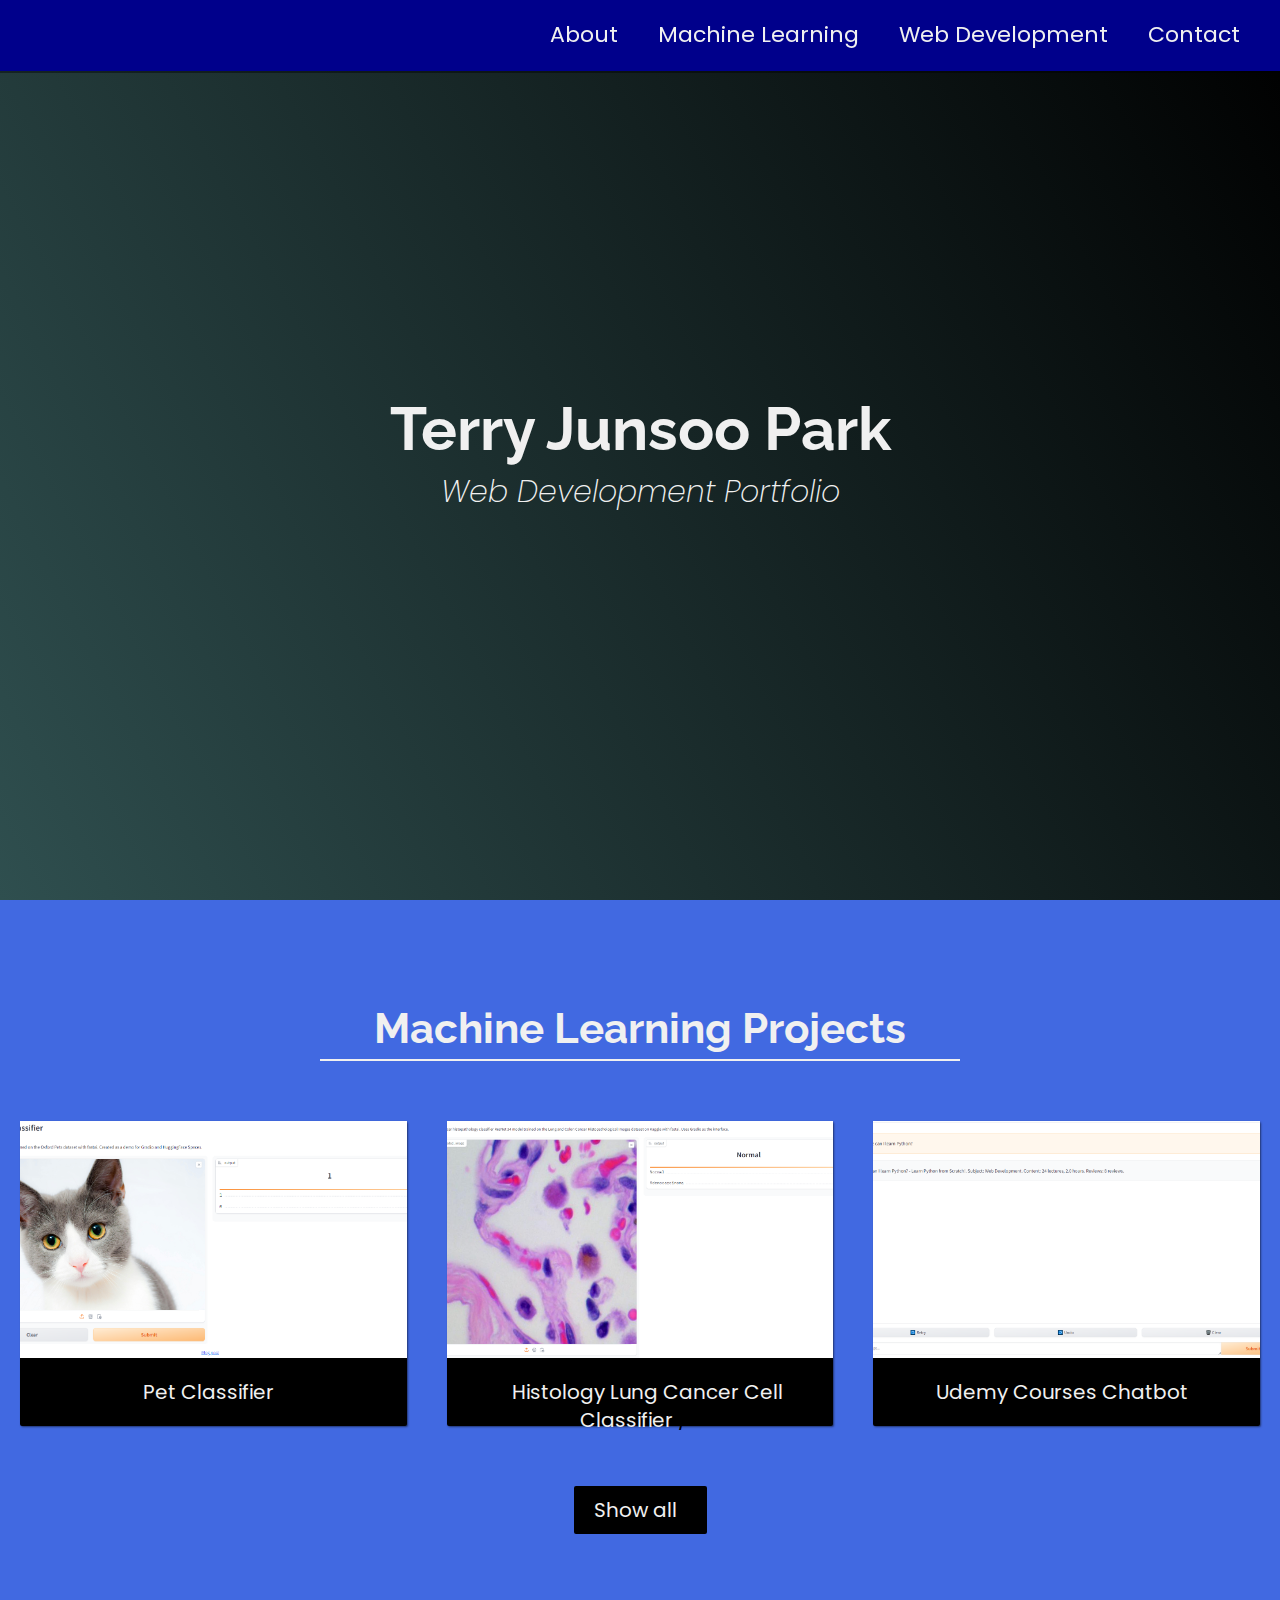
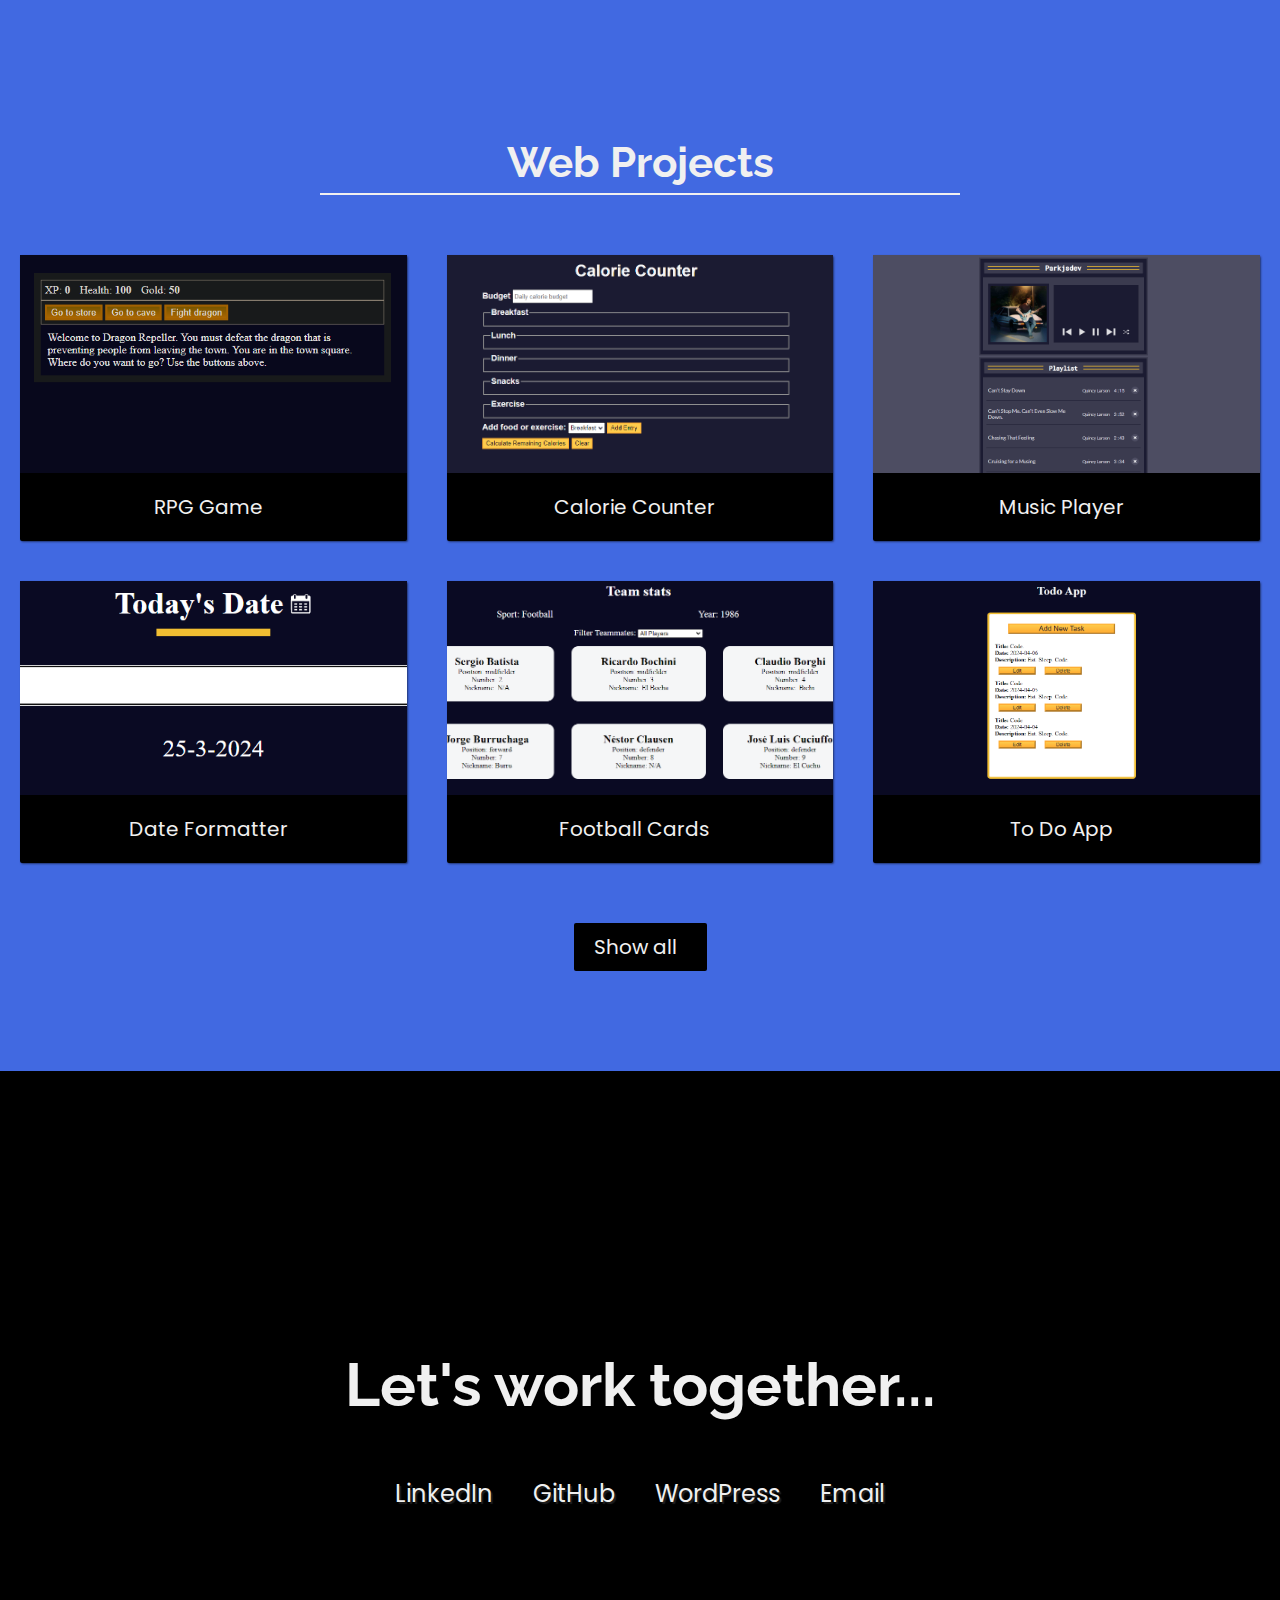
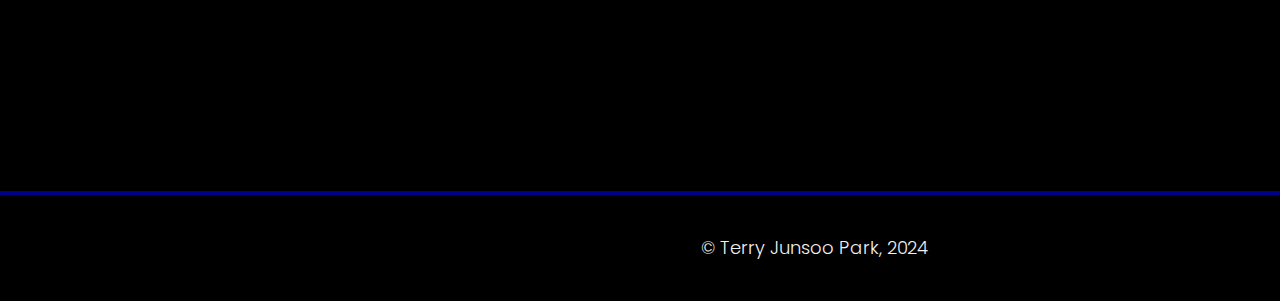
<file: index.html>
<!DOCTYPE html>
<html lang="en">
  <head>
    <meta charset="UTF-8" />
    <meta name="viewport" content="width=device-width, initial-scale=1.0" />
    <title>Portfolio Page</title>
        <link
      rel="stylesheet"
      href="https://use.fontawesome.com/releases/v5.8.2/css/all.css"
      integrity="sha384-oS3vJWv+0UjzBfQzYUhtDYW+Pj2yciDJxpsK1OYPAYjqT085Qq/1cq5FLXAZQ7Ay"
      crossorigin="anonymous"
    />
    <link
      href="https://fonts.googleapis.com/css?family=Poppins:200i,300,400&display=swap"
      rel="stylesheet"
    />
    <link
      href="https://fonts.googleapis.com/css?family=Raleway:700&display=swap"
      rel="stylesheet"
    />
    <link rel="stylesheet" href="styles.css" />
  </head>
  <body>
    <main>
      <!-- START NAV SECTION -->
      <!-- START NAV -->

<nav id="navbar" class="nav">
  <ul class="nav-list">
    <li>
      <a href="#welcome-section">About</a>
    </li>
    <li>
      <a href="#ml-projects">Machine Learning</a>
    </li>
    <li>
    <a href="#web-projects">Web Development</a>
    </li>
    <li>
      <a href="#contact">Contact</a>
    </li>
  </ul>
</nav>

<!-- END NAV -->

<!-- START WELCOME SECTION -->

<section id="welcome-section" class="welcome-section">
  <h1>Terry Junsoo Park</h1>
  <p>Web Development Portfolio</p>
</section>

<!-- END WELCOME SECTION -->

<!-- START ML PROJECTS SECTION -->

<section id="ml-projects" class="projects-section">
  <h2 class="projects-section-header">Machine Learning Projects</h2>

  <div class="projects-grid">

    <!-- Pet Classifier -->
    <a
      href="https://huggingface.co/spaces/parkjsdev/pet_classifier"
      target="_blank"
      class="project project-tile"
    >
      <img
        class="project-image"
        src="ML/PetClassifier/Capture.PNG"
        alt="project"
      />
      <p class="project-title">
        <span class="code">&lt;</span>
        Pet Classifier
        <span class="code">&#47;&gt;</span>
      </p>
    </a>

      <!-- Lung Cancer Classifier -->
      <a
      href="https://huggingface.co/spaces/parkjsdev/lung_cell_classifier"
      target="_blank"
      class="project project-tile"
    >
      <img
        class="project-image"
        src="ML/LungCellClassifier/Capture.PNG"
        alt="project"
      />
      <p class="project-title">
        <span class="code">&lt;</span>
        Histology Lung Cancer Cell Classifier
        <span class="code">&#47;&gt;</span>
      </p>
    </a>

      <!-- Udemy Chatbot -->
      <a
      href="https://huggingface.co/spaces/parkjsdev/udemy-chatbot"
      target="_blank"
      class="project project-tile"
    >
      <img
        class="project-image"
        src="ML/UdemyChatbot/Capture.PNG"
        alt="project"
      />
      <p class="project-title">
        <span class="code">&lt;</span>
        Udemy Courses Chatbot
        <span class="code">&#47;&gt;</span>
      </p>
    </a>
    


  </div>

  <a
    class="btn btn-show-all"
    id="show-all-ml"
    >Show all<i class="fas fa-chevron-right"></i
  ></a>
</section>

<!-- END PROJECTS SECTION -->

<!-- START WEB PROJECTS SECTION -->

<section id="web-projects" class="projects-section">
  <h2 class="projects-section-header">Web Projects</h2>

  <div class="projects-grid">

    <!-- RPG Game -->
    <a
      href="RolePlayingGame/index.html"
      target="_blank"
      class="project project-tile"
    >
      <img
        class="project-image"
        src="RolePlayingGame/Capture.PNG"
        alt="project"
      />
      <p class="project-title">
        <span class="code">&lt;</span>
        RPG Game
        <span class="code">&#47;&gt;</span>
      </p>
    </a>

    <!-- Calorie Counter -->
    <a
    href="CalorieCounter/index.html"
    target="_blank"
    class="project project-tile"
  >
    <img
      class="project-image"
      src="CalorieCounter/Capture.PNG"
      alt="project"
    />
    <p class="project-title">
      <span class="code">&lt;</span>
      Calorie Counter
      <span class="code">&#47;&gt;</span>
    </p>
  </a>

  <!-- Music Player -->
  <a
  href="MusicPlayer/index.html"
  target="_blank"
  class="project project-tile"
>
  <img
    class="project-image"
    src="MusicPlayer/Capture.PNG"
    alt="project"
  />
  <p class="project-title">
    <span class="code">&lt;</span>
    Music Player
    <span class="code">&#47;&gt;</span>
  </p>
</a>

<!-- Date Formatter -->
<a
href="DateFormatter/index.html"
target="_blank"
class="project project-tile"
>
<img
  class="project-image"
  src="DateFormatter/Capture.PNG"
  alt="project"
/>
<p class="project-title">
  <span class="code">&lt;</span>
  Date Formatter
  <span class="code">&#47;&gt;</span>
</p>
</a>

<!-- Football Cards -->
<a
href="FootballCards/index.html"
target="_blank"
class="project project-tile"
>
<img
  class="project-image"
  src="FootballCards/Capture.PNG"
  alt="project"
/>
<p class="project-title">
  <span class="code">&lt;</span>
  Football Cards
  <span class="code">&#47;&gt;</span>
</p>
</a>

<!-- To Do App -->
<a
href="ToDoApp/index.html"
target="_blank"
class="project project-tile"
>
<img
  class="project-image"
  src="ToDoApp/Capture.PNG"
  alt="project"
/>
<p class="project-title">
  <span class="code">&lt;</span>
  To Do App
  <span class="code">&#47;&gt;</span>
</p>
</a>

<!-- Binary To Decimal Convertor -->
<a
href="BinaryToDecimalConverter/index.html"
target="_blank"
class="project project-tile"
>
<img
  class="project-image"
  src="BinaryToDecimalConverter/Capture.PNG"
  alt="project"
/>
<p class="project-title">
  <span class="code">&lt;</span>
  Binary To Decimal Converter
  <span class="code">&#47;&gt;</span>
</p>
</a>

<!-- Number Sorter -->
<a
href="NumberSorter/index.html"
target="_blank"
class="project project-tile"
>
<img
  class="project-image"
  src="NumberSorter/Capture.PNG"
  alt="project"
/>
<p class="project-title">
  <span class="code">&lt;</span>
  Number Sorter
  <span class="code">&#47;&gt;</span>
</p>
</a>

<!-- Stats Calculator -->
<a
href="StatisticsCalculator/index.html"
target="_blank"
class="project project-tile"
>
<img
  class="project-image"
  src="StatisticsCalculator/Capture.PNG"
  alt="project"
/>
<p class="project-title">
  <span class="code">&lt;</span>
  Statistics Calculator
  <span class="code">&#47;&gt;</span>
</p>
</a>

<!-- Spreadsheet   -->
<a
href="Spreadsheet/index.html"
target="_blank"
class="project project-tile"
>
<img
  class="project-image"
  src="Spreadsheet/Capture.PNG"
  alt="project"
/>
<p class="project-title">
  <span class="code">&lt;</span>
  Spreadsheet
  <span class="code">&#47;&gt;</span>
</p>
</a>

  </div>

  <a
    class="btn btn-show-all"
    id="show-all-web"
    >Show all<i class="fas fa-chevron-right"></i
  ></a>
</section>

<!-- END PROJECTS SECTION -->

<!-- START CONTACT SECTION -->

<section id="contact" class="contact-section">
  <div class="contact-section-header">
    <h2>Let's work together...</h2>
    <p></p>
  </div>
  <div class="contact-links">
    <a
      href="https://www.linkedin.com/in/parkjsdev/"
      target="_blank"
      class="btn contact-details"
      ><i class="fab fa-linkedin"></i> LinkedIn</a
    >
    <a
      id="profile-link"
      href="https://github.com/park-jsdev"
      target="_blank"
      class="btn contact-details"
      ><i class="fab fa-github"></i> GitHub</a
    >
    <a
      href="https://parkjsdev.wordpress.com/"
      target="_blank"
      class="btn contact-details"
      ><i class="fab fa-wordpress"></i> WordPress</a
    >
    <a href="mailto:jparkgatech@gmail.com" class="btn contact-details"
      ><i class="fas fa-at"></i> Email</a
    >
    <!-- <a href="tel:555-555-5555" class="btn contact-details"
      ><i class="fas fa-mobile-alt"></i> Call me</a
    > -->
  </div>
</section>

<!-- END CONTACT SECTION -->

<!-- START FOOTER SECTION -->

<footer>
  <p>
  </p>
  <p>
    &copy; Terry Junsoo Park, 2024
  </p>
</footer>

<!-- END FOOTER SECTION -->
</main>
<script src="script.js"></script>
</body>
</html>
</file>
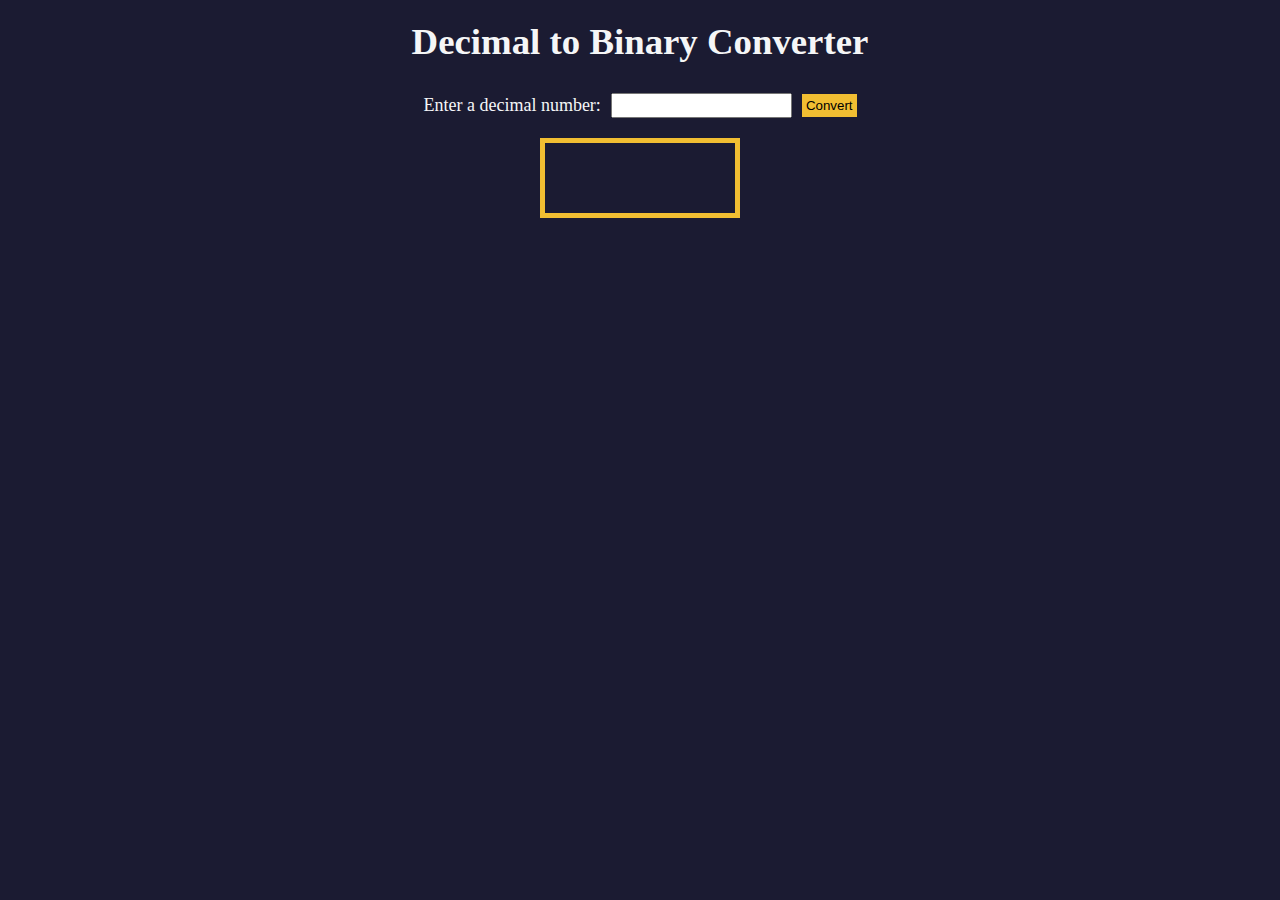
<file: BinaryToDecimalConverter/index.html>
<!DOCTYPE html>
<html lang="en">
  <head>
    <meta charset="UTF-8" />
    <meta http-equiv="X-UA-Compatible" content="IE=edge" />
    <meta name="viewport" content="width=device-width, initial-scale=1.0" />
    <title>Decimal to Binary Converter</title>
    <link rel="stylesheet" href="styles.css" />
  </head>
  <body>
    <h1>Decimal to Binary Converter</h1>
    <div class="input-container">
      <label for="number-input">Enter a decimal number:</label>
      <input
        value=""
        type="number"
        name="decimal number input"
        id="number-input"
        class="number-input"
      />
      <button class="convert-btn" id="convert-btn">Convert</button>
    </div>
    <output id="result" for="number-input"></output>
    <div id="animation-container"></div>
    <script src="script.js"></script>
  </body>
</html>
</file>
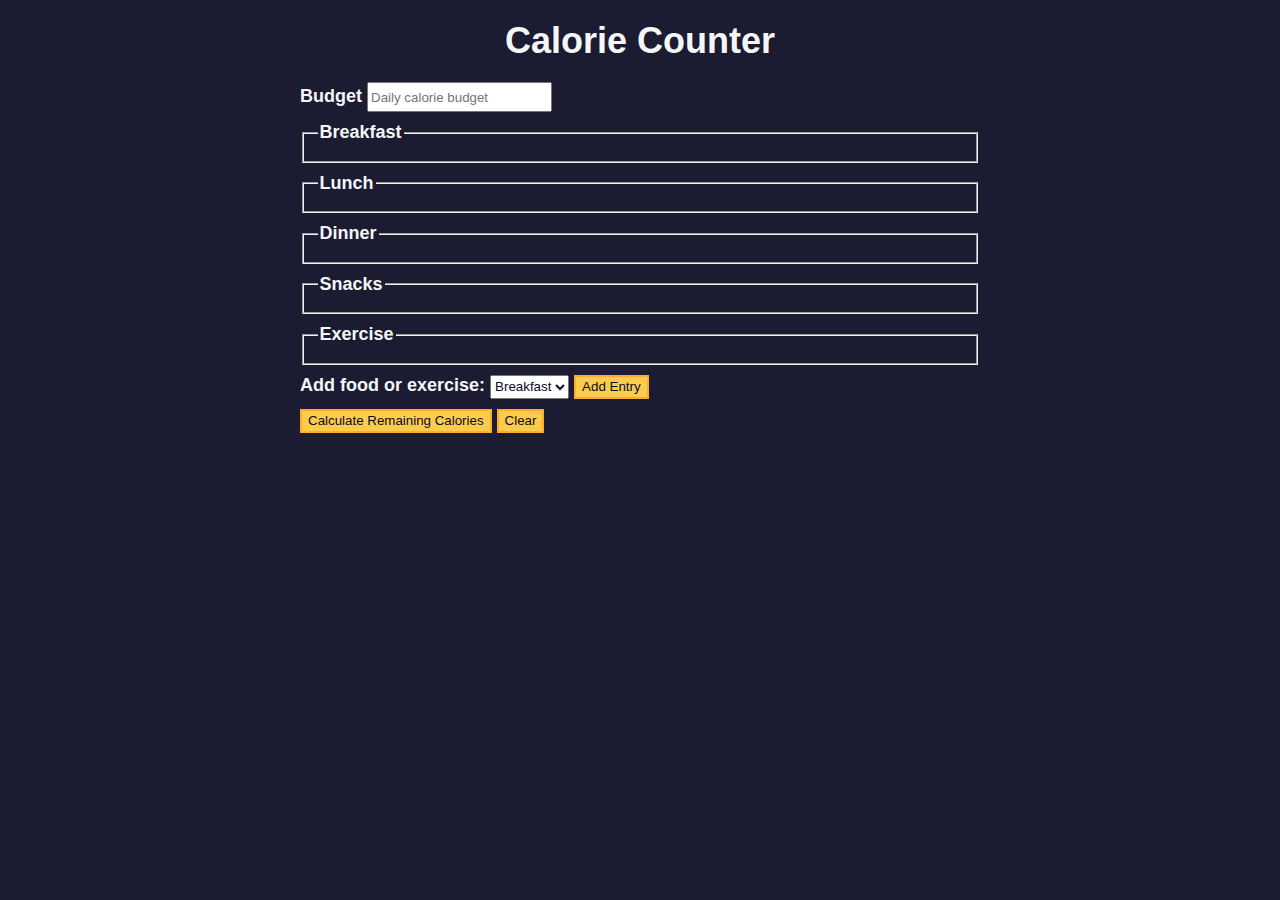
<file: CalorieCounter/index.html>
<!DOCTYPE html>
<html lang="en">
  <head>
    <meta charset="utf-8" />
    <meta name="viewport" content="width=device-width, initial-scale=1.0" />
    <link rel="stylesheet" href="styles.css" />
    <title>Calorie Counter</title>
  </head>
  <body>
    <main>
      <h1>Calorie Counter</h1>
      <div class="container">
        <form id="calorie-counter">
          <label for="budget">Budget</label>
          <input
            type="number"
            min="0"
            id="budget"
            placeholder="Daily calorie budget"
            required
          />
          <fieldset id="breakfast">
            <legend>Breakfast</legend>
            <div class="input-container"></div>
          </fieldset>
          <fieldset id="lunch">
            <legend>Lunch</legend>
            <div class="input-container"></div>
          </fieldset>
          <fieldset id="dinner">
            <legend>Dinner</legend>
            <div class="input-container"></div>
          </fieldset>
          <fieldset id="snacks">
            <legend>Snacks</legend>
            <div class="input-container"></div>
          </fieldset>
          <fieldset id="exercise">
            <legend>Exercise</legend>
            <div class="input-container"></div>
          </fieldset>
          <div class="controls">
            <span>
              <label for="entry-dropdown">Add food or exercise:</label>
              <select id="entry-dropdown" name="options">
                <option value="breakfast" selected>Breakfast</option>
                <option value="lunch">Lunch</option>
                <option value="dinner">Dinner</option>
                <option value="snacks">Snacks</option>
                <option value="exercise">Exercise</option>
              </select>
              <button type="button" id="add-entry">Add Entry</button>
            </span>
          </div>
          <div>
            <button type="submit">
              Calculate Remaining Calories
            </button>
            <button type="button" id="clear">Clear</button>
          </div>
        </form>
        <div id="output" class="output hide"></div>
      </div>
    </main>
    <script src="./script.js"></script>
  </body>
</html>
</file>
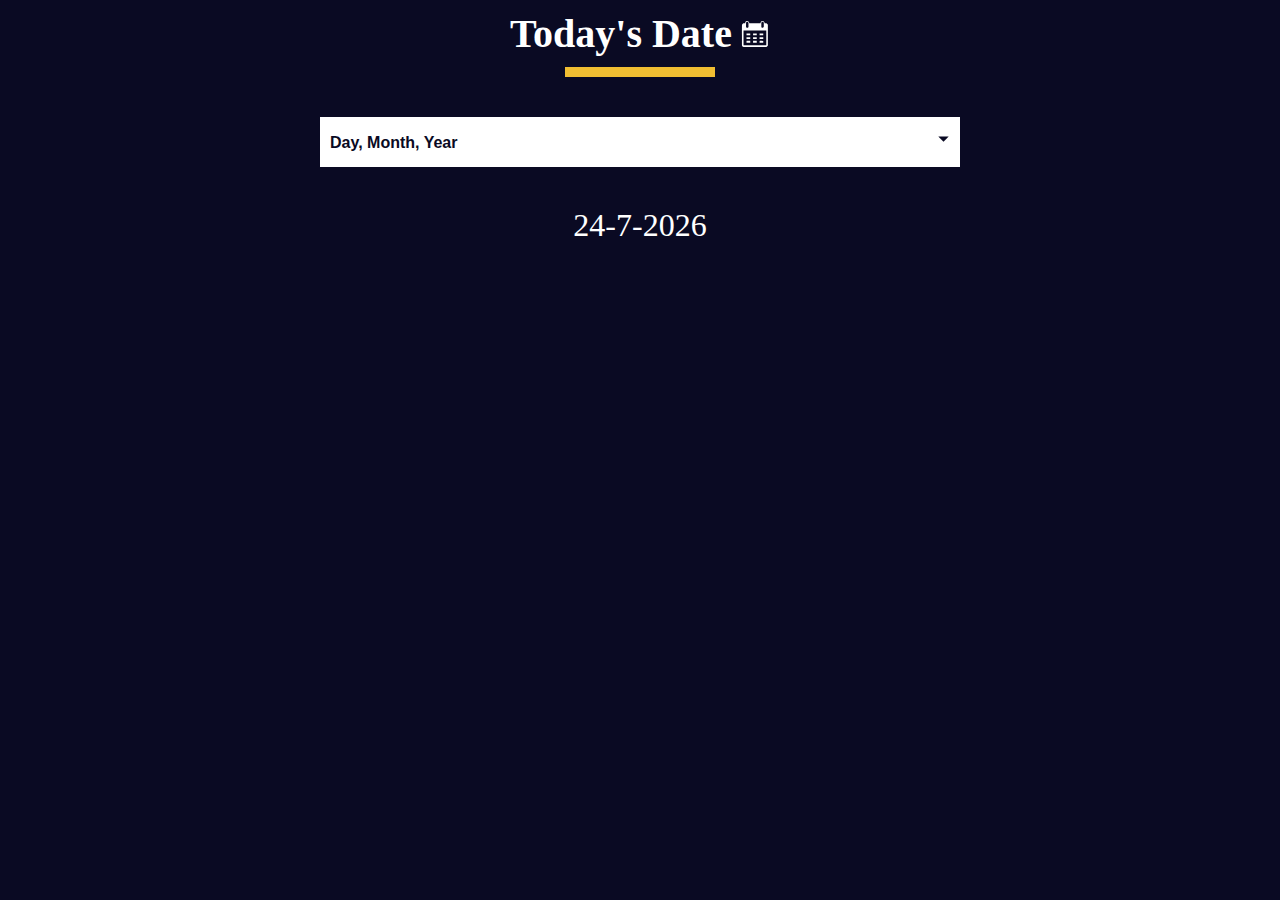
<file: DateFormatter/index.html>
<!DOCTYPE html>
<html lang="en">
  <head>
    <meta charset="UTF-8" />
    <meta http-equiv="X-UA-Compatible" content="IE=edge" />
    <meta name="viewport" content="width=device-width, initial-scale=1.0" />
    <title>Learn the Date Object by Building a Date Formatter</title>
    <link rel="stylesheet" href="./styles.css" />
  </head>
  <body>
    <main>
      <div class="title-container">
        <h1 class="title">Today's Date</h1>

        <svg
          class="date-svg"
          xmlns="http://www.w3.org/2000/svg"
          version="1.0"
          width="512.000000pt"
          height="512.000000pt"
          viewBox="0 0 512.000000 512.000000"
          preserveAspectRatio="xMidYMid meet"
        >
          <g
            transform="translate(0.000000,512.000000) scale(0.100000,-0.100000)"
            fill="#fff"
            stroke="none"
          >
            <path
              d="M1145 4777 c-71 -24 -120 -54 -164 -102 -59 -64 -83 -124 -89 -216 l-4 -77 -147 -3 c-142 -4 -149 -5 -213 -37 -81 -40 -149 -111 -177 -188 -21 -54 -21 -64 -21 -1789 0 -1725 0 -1735 21 -1789 28 -77 96 -148 177 -188 l67 -33 1950 0 1950 0 67 33 c74 36 133 96 170 170 l23 47 0 1760 0 1760 -23 47 c-37 74 -96 134 -169 170 -63 31 -71 32 -213 36 l-148 4 -4 77 c-8 133 -82 242 -200 297 -54 25 -75 29 -148 29 -94 -1 -151 -20 -220 -75 -75 -59 -130 -181 -130 -287 l0 -43 -954 0 -954 0 -7 74 c-12 137 -89 251 -201 303 -66 30 -179 39 -239 20z m209 -164 c23 -16 52 -49 66 -73 l25 -45 0 -365 0 -365 -28 -47 c-30 -52 -88 -92 -149 -103 -54 -10 -137 17 -175 57 -65 69 -64 60 -61 471 l3 373 27 41 c17 26 45 50 80 68 71 35 151 31 212 -12z m2594 11 c41 -20 59 -37 82 -78 l30 -51 0 -360 c0 -329 -2 -364 -19 -401 -36 -79 -137 -133 -222 -119 -57 10 -125 58 -151 107 -23 42 -23 50 -26 388 -3 377 -1 403 51 465 62 76 162 95 255 49z m537 -2717 l0 -1239 -24 -19 c-23 -19 -67 -19 -1916 -19 -1849 0 -1893 0 -1916 19 l-24 19 -3 1241 -2 1241 1942 -2 1943 -3 0 -1238z"
            />
            <path
              d="M1112 2493 l3 -158 318 -3 317 -2 0 160 0 160 -320 0 -321 0 3 -157z"
            />
            <path
              d="M2230 2490 l0 -160 315 0 315 0 0 160 0 160 -315 0 -315 0 0 -160z"
            />
            <path
              d="M3342 2493 l3 -158 310 0 310 0 3 158 3 157 -316 0 -316 0 3 -157z"
            />
            <path
              d="M1110 1855 l0 -155 320 0 320 0 0 155 0 155 -320 0 -320 0 0 -155z"
            />
            <path
              d="M2230 1855 l0 -155 315 0 315 0 0 155 0 155 -315 0 -315 0 0 -155z"
            />
            <path
              d="M3340 1855 l0 -155 315 0 315 0 0 155 0 155 -315 0 -315 0 0 -155z"
            />
            <path
              d="M1117 1383 c-4 -3 -7 -78 -7 -165 l0 -158 320 0 320 0 0 165 0 165 -313 0 c-173 0 -317 -3 -320 -7z"
            />
            <path
              d="M2230 1225 l0 -165 315 0 315 0 0 165 0 165 -315 0 -315 0 0 -165z"
            />
            <path
              d="M3347 1383 c-4 -3 -7 -78 -7 -165 l0 -158 315 0 315 0 -2 163 -3 162 -306 3 c-168 1 -308 -1 -312 -5z"
            />
          </g>
        </svg>
      </div>
      <div class="divider"></div>

      <div class="dropdown-container">
        <select name="date-options" id="date-options">
          <option value="dd-mm-yyyy">Day, Month, Year</option>
          <option value="yyyy-mm-dd">Year, Month, Day</option>
          <option value="mm-dd-yyyy-h-mm">
            Month, Day, Year, Hours, Minutes
          </option>
        </select>
        <div class="select-icon">
          <svg
            class="icon"
            xmlns="http://www.w3.org/2000/svg"
            width="25"
            height="35"
            viewBox="0 0 24 24"
          >
            <rect x="0" fill="none" width="24" height="24" />

            <g>
              <path d="M7 10l5 5 5-5" />
            </g>
          </svg>
        </div>
      </div>

      <p id="current-date"></p>
    </main>

    <script src="./script.js"></script>
  </body>
</html>
</file>
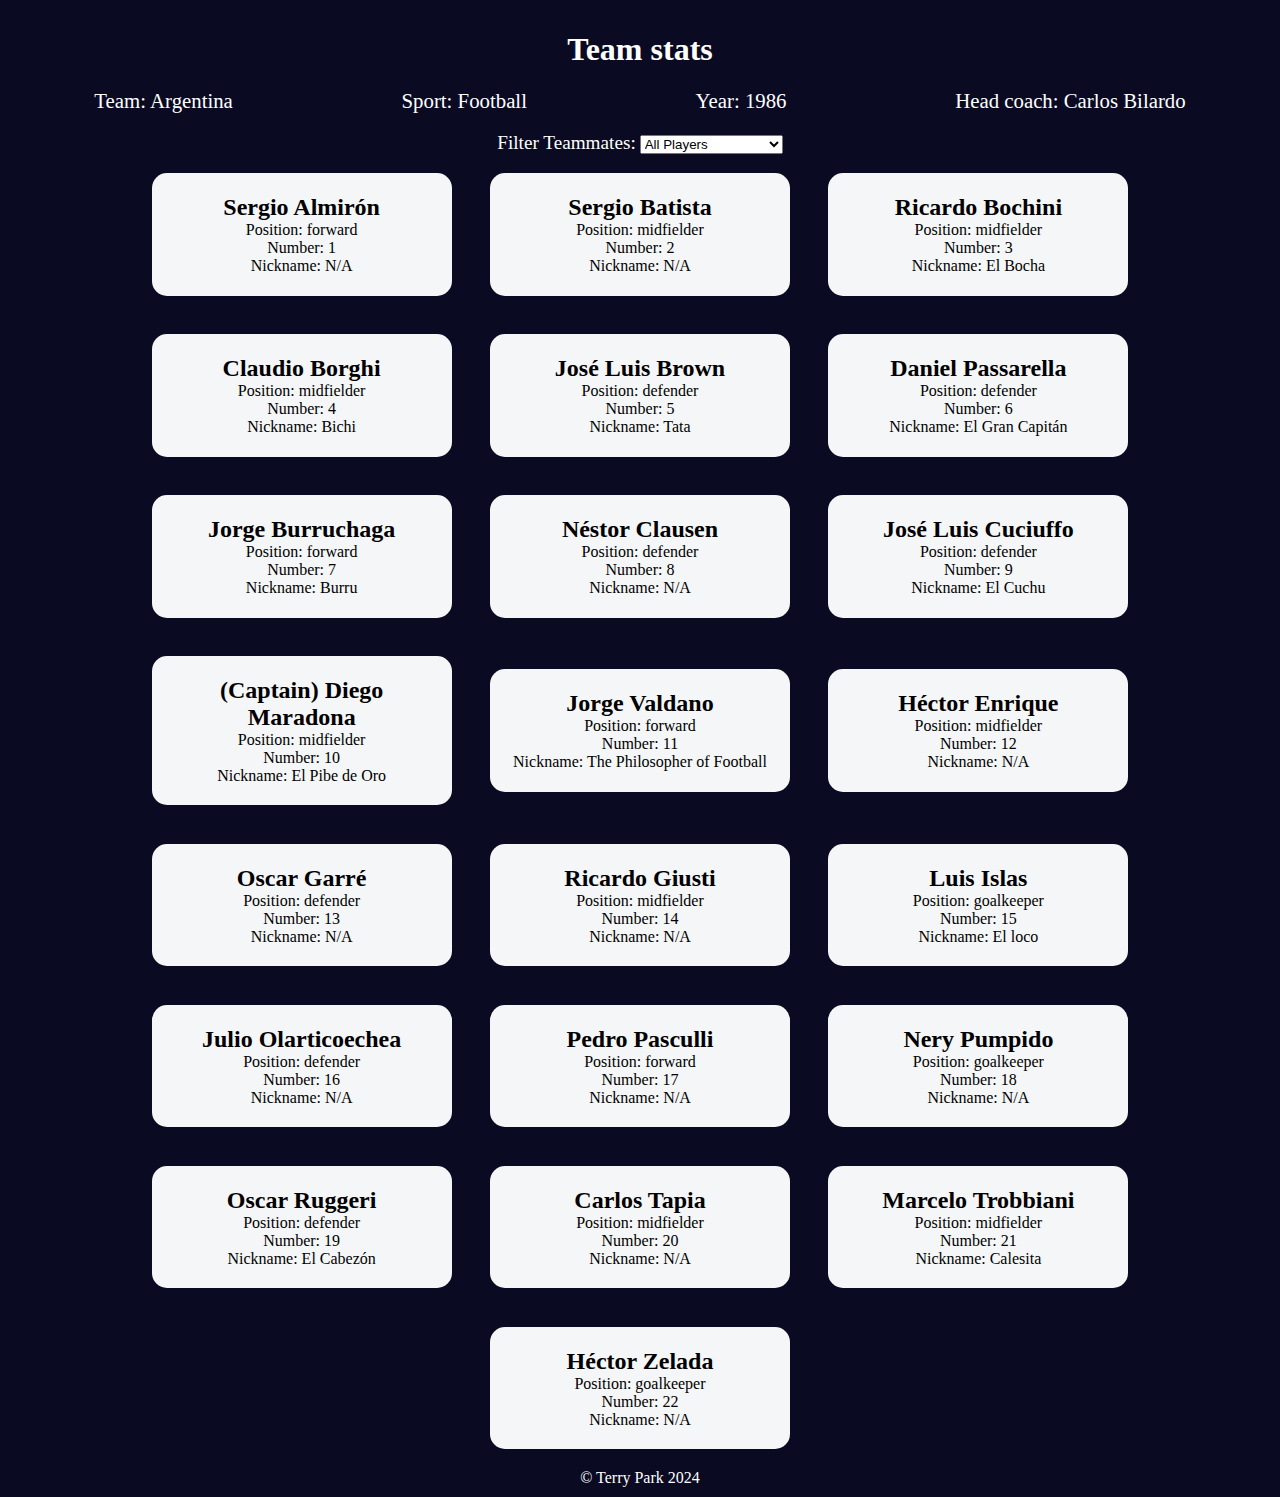
<file: FootballCards/index.html>
<!DOCTYPE html>
<html lang="en">
  <head>
    <meta charset="UTF-8" />
    <meta http-equiv="X-UA-Compatible" content="IE=edge" />
    <meta name="viewport" content="width=device-width, initial-scale=1.0" />
    <title>
      Learn Modern JavaScript methods by building football team cards
    </title>
    <link rel="stylesheet" href="styles.css" />
  </head>
  <body>
    <h1 class="title">Team stats</h1>
    <main>
      <div class="team-stats">
        <p>Team: <span id="team"></span></p>
        <p>Sport: <span id="sport"></span></p>
        <p>Year: <span id="year"></span></p>
        <p>Head coach: <span id="head-coach"></span></p>
      </div>
      <label class="options-label" for="players">Filter Teammates:</label>
      <select name="players" id="players">
        <option value="all">All Players</option>
        <option value="nickname">Nicknames</option>
        <option value="forward">Position Forward</option>
        <option value="midfielder">Position Midfielder</option>
        <option value="defender">Position Defender</option>
        <option value="goalkeeper">Position Goalkeeper</option>
      </select>
      <div class="cards" id="player-cards">
        <div class="player-card">
          <h2>Sergio Almirón</h2>
          <p>Position: forward</p>
          <p>Number: 1</p>
          <p>Nickname: N/A</p>
        </div>
        <div class="player-card">
          <h2>Sergio Batista</h2>
          <p>Position: midfielder</p>
          <p>Number: 2</p>
          <p>Nickname: N/A</p>
        </div>
        <div class="player-card">
          <h2>Ricardo Bochini</h2>
          <p>Position: midfielder</p>
          <p>Number: 3</p>
          <p>Nickname: El Bocha</p>
        </div>
        <div class="player-card">
          <h2>Claudio Borghi</h2>
          <p>Position: midfielder</p>
          <p>Number: 4</p>
          <p>Nickname: Bichi</p>
        </div>
        <div class="player-card">
          <h2>José Luis Brown</h2>
          <p>Position: defender</p>
          <p>Number: 5</p>
          <p>Nickname: Tata</p>
        </div>
        <div class="player-card">
          <h2>Daniel Passarella</h2>
          <p>Position: defender</p>
          <p>Number: 6</p>
          <p>Nickname: El Gran Capitán</p>
        </div>
        <div class="player-card">
          <h2>Jorge Burruchaga</h2>
          <p>Position: forward</p>
          <p>Number: 7</p>
          <p>Nickname: Burru</p>
        </div>
        <div class="player-card">
          <h2>Néstor Clausen</h2>
          <p>Position: defender</p>
          <p>Number: 8</p>
          <p>Nickname: N/A</p>
        </div>
        <div class="player-card">
          <h2>José Luis Cuciuffo</h2>
          <p>Position: defender</p>
          <p>Number: 9</p>
          <p>Nickname: El Cuchu</p>
        </div>
        <div class="player-card">
          <h2>(Captain) Diego Maradona</h2>
          <p>Position: midfielder</p>
          <p>Number: 10</p>
          <p>Nickname: El Pibe de Oro</p>
        </div>
        <div class="player-card">
          <h2>Jorge Valdano</h2>
          <p>Position: forward</p>
          <p>Number: 11</p>
          <p>Nickname: The Philosopher of Football</p>
        </div>
        <div class="player-card">
          <h2>Héctor Enrique</h2>
          <p>Position: midfielder</p>
          <p>Number: 12</p>
          <p>Nickname: N/A</p>
        </div>
        <div class="player-card">
          <h2>Oscar Garré</h2>
          <p>Position: defender</p>
          <p>Number: 13</p>
          <p>Nickname: N/A</p>
        </div>
        <div class="player-card">
          <h2>Ricardo Giusti</h2>
          <p>Position: midfielder</p>
          <p>Number: 14</p>
          <p>Nickname: N/A</p>
        </div>
        <div class="player-card">
          <h2>Luis Islas</h2>
          <p>Position: goalkeeper</p>
          <p>Number: 15</p>
          <p>Nickname: El loco</p>
        </div>
        <div class="player-card">
          <h2>Julio Olarticoechea</h2>
          <p>Position: defender</p>
          <p>Number: 16</p>
          <p>Nickname: N/A</p>
        </div>
        <div class="player-card">
          <h2>Pedro Pasculli</h2>
          <p>Position: forward</p>
          <p>Number: 17</p>
          <p>Nickname: N/A</p>
        </div>
        <div class="player-card">
          <h2>Nery Pumpido</h2>
          <p>Position: goalkeeper</p>
          <p>Number: 18</p>
          <p>Nickname: N/A</p>
        </div>
        <div class="player-card">
          <h2>Oscar Ruggeri</h2>
          <p>Position: defender</p>
          <p>Number: 19</p>
          <p>Nickname: El Cabezón</p>
        </div>
        <div class="player-card">
          <h2>Carlos Tapia</h2>
          <p>Position: midfielder</p>
          <p>Number: 20</p>
          <p>Nickname: N/A</p>
        </div>
        <div class="player-card">
          <h2>Marcelo Trobbiani</h2>
          <p>Position: midfielder</p>
          <p>Number: 21</p>
          <p>Nickname: Calesita</p>
        </div>
        <div class="player-card">
          <h2>Héctor Zelada</h2>
          <p>Position: goalkeeper</p>
          <p>Number: 22</p>
          <p>Nickname: N/A</p>
        </div>
      </div>
    </main>
    <footer>&copy; Terry Park 2024</footer>
    <script src="./script.js"></script>
  </body>
</html>
</file>
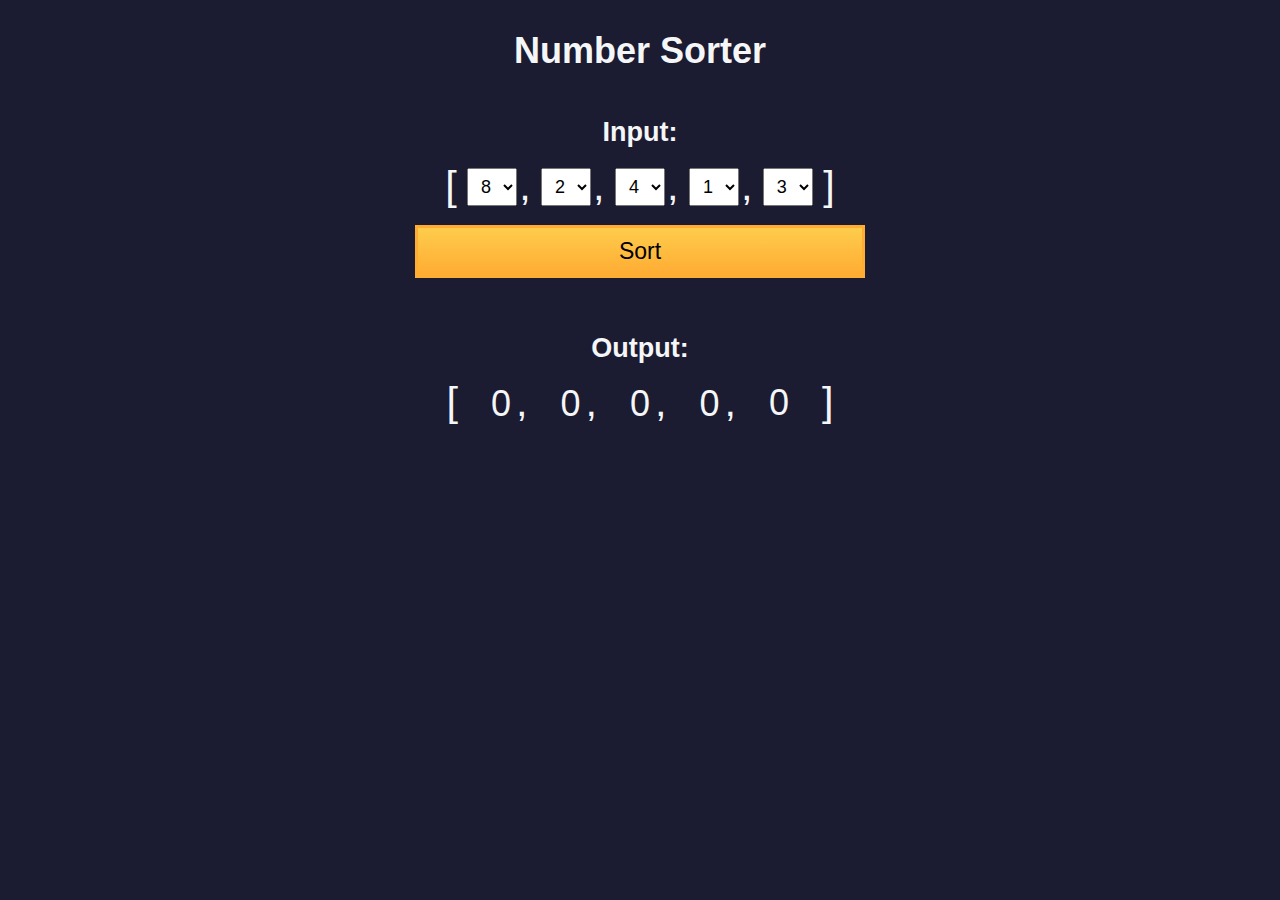
<file: NumberSorter/index.html>
<!DOCTYPE html>
<html>
  <head>
    <meta charset="UTF-8" />
    <meta name="viewport" content="width=device-width, initial-scale=1.0" />
    <link rel="stylesheet" type="text/css" href="./styles.css" />
    <title>Number Sorter</title>
  </head>
  <body>
    <main>
      <h1>Number Sorter</h1>
      <form id="form" class="form">
        <h2>Input:</h2>
        <fieldset>
          <span class="bracket">[</span>
          <div>
            <select
              name="values"
              class="values-dropdown"
              aria-label="first number"
            >
              <option value="0">0</option>
              <option value="1">1</option>
              <option value="2">2</option>
              <option value="3">3</option>
              <option value="4">4</option>
              <option value="5">5</option>
              <option value="6">6</option>
              <option value="7">7</option>
              <option value="8" selected>8</option>
              <option value="9">9</option>
            </select>
            <span class="comma">,</span>
          </div>
          <div>
            <select
              name="values"
              class="values-dropdown"
              aria-label="second number"
            >
              <option value="0">0</option>
              <option value="1">1</option>
              <option value="2" selected>2</option>
              <option value="3">3</option>
              <option value="4">4</option>
              <option value="5">5</option>
              <option value="6">6</option>
              <option value="7">7</option>
              <option value="8">8</option>
              <option value="9">9</option>
            </select>
            <span class="comma">,</span>
          </div>
          <div>
            <select
              name="values"
              class="values-dropdown"
              aria-label="third number"
            >
              <option value="0">0</option>
              <option value="1">1</option>
              <option value="2">2</option>
              <option value="3">3</option>
              <option value="4" selected>4</option>
              <option value="5">5</option>
              <option value="6">6</option>
              <option value="7">7</option>
              <option value="8">8</option>
              <option value="9">9</option>
            </select>
            <span class="comma">,</span>
          </div>
          <div>
            <select
              name="values"
              class="values-dropdown"
              aria-label="fourth number"
            >
              <option value="0">0</option>
              <option value="1" selected>1</option>
              <option value="2">2</option>
              <option value="3">3</option>
              <option value="4">4</option>
              <option value="5">5</option>
              <option value="6">6</option>
              <option value="7">7</option>
              <option value="8">8</option>
              <option value="9">9</option>
            </select>
            <span class="comma">,</span>
          </div>
          <div>
            <select
              name="values"
              class="values-dropdown"
              aria-label="fifth number"
            >
              <option value="0">0</option>
              <option value="1">1</option>
              <option value="2">2</option>
              <option value="3" selected>3</option>
              <option value="4">4</option>
              <option value="5">5</option>
              <option value="6">6</option>
              <option value="7">7</option>
              <option value="8">8</option>
              <option value="9">9</option>
            </select>
          </div>
          <span class="bracket">]</span>
        </fieldset>
        <button id="sort">Sort</button>
      </form>
      <div class="output-container">
        <h2>Output:</h2>
        <div class="output-array">
          <span class="bracket">[</span>
          <div>
            <span class="output-value" id="output-value-0">0</span>
            <span class="comma">,</span>
          </div>
          <div>
            <span class="output-value" id="output-value-1">0</span>
            <span class="comma">,</span>
          </div>
          <div>
            <span class="output-value" id="output-value-2">0</span>
            <span class="comma">,</span>
          </div>
          <div>
            <span class="output-value" id="output-value-3">0</span>
            <span class="comma">,</span>
          </div>
          <div>
            <span class="output-value" id="output-value-4">0</span>
          </div>
            <span class="bracket">]</span>
        </div>
      </div>
    </main>
    <script src="./script.js"></script>
  </body>
</html>
</file>
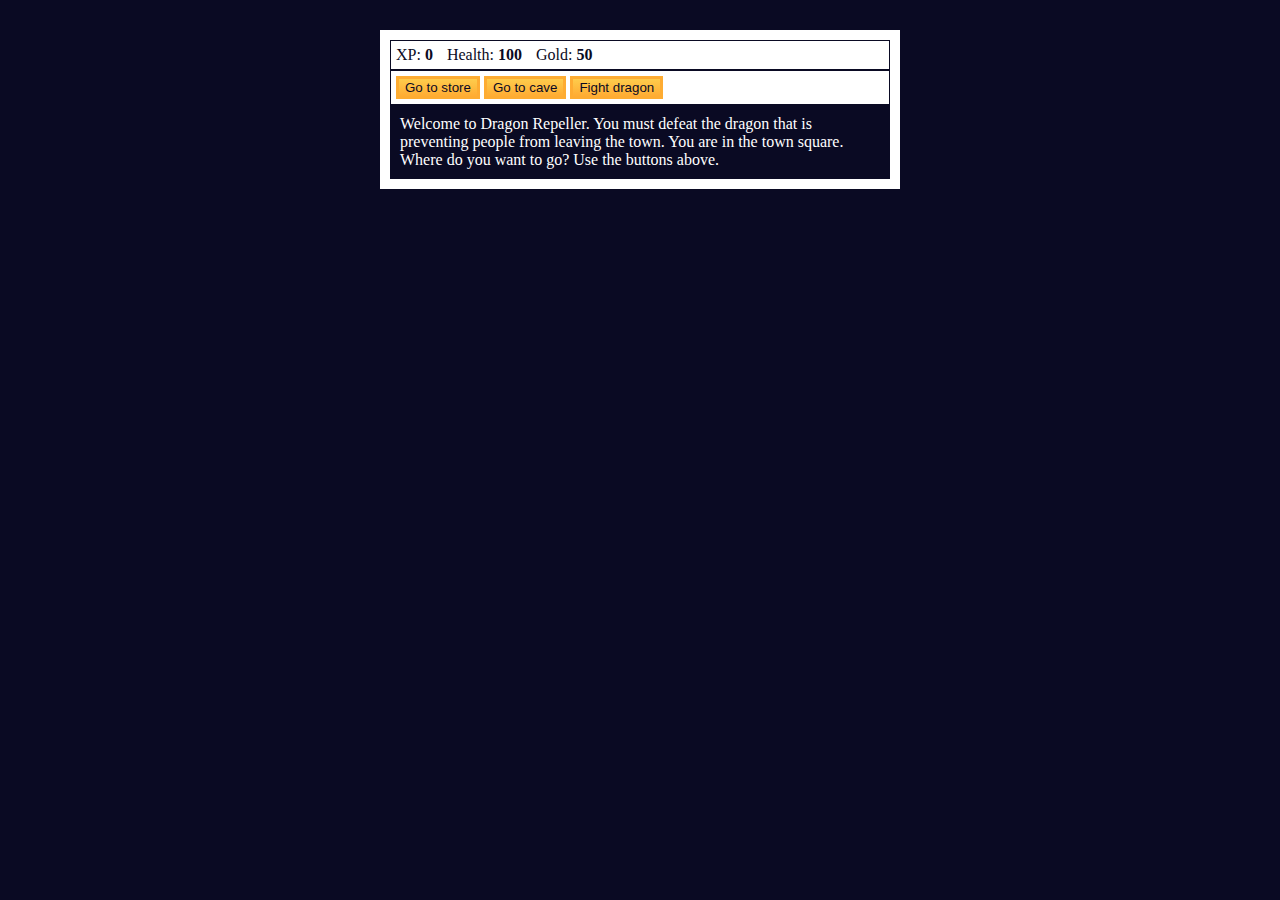
<file: RolePlayingGame/index.html>
<!DOCTYPE html>
<html lang="en">
  <head>
    <meta charset="utf-8">
    <link rel="stylesheet" href="styles.css">
    <title>RPG - Dragon Repeller</title>
  </head>
  <body>
    <div id="game">
      <div id="stats">
        <span class="stat">XP: <strong><span id="xpText">0</span></strong></span>
        <span class="stat">Health: <strong><span id="healthText">100</span></strong></span>
        <span class="stat">Gold: <strong><span id="goldText">50</span></strong></span>
      </div>
      <div id="controls">
        <button id="button1">Go to store</button>
        <button id="button2">Go to cave</button>
        <button id="button3">Fight dragon</button>
      </div>
      <div id="monsterStats">
        <span class="stat">Monster Name: <strong><span id="monsterName"></span></strong></span>
        <span class="stat">Health: <strong><span id="monsterHealth"></span></strong></span>
      </div>
      <div id="text">
        Welcome to Dragon Repeller. You must defeat the dragon that is preventing people from leaving the town. You are in the town square. Where do you want to go? Use the buttons above.
      </div>
    </div>
    <script src="script.js"></script>
  </body>
</html>
</file>
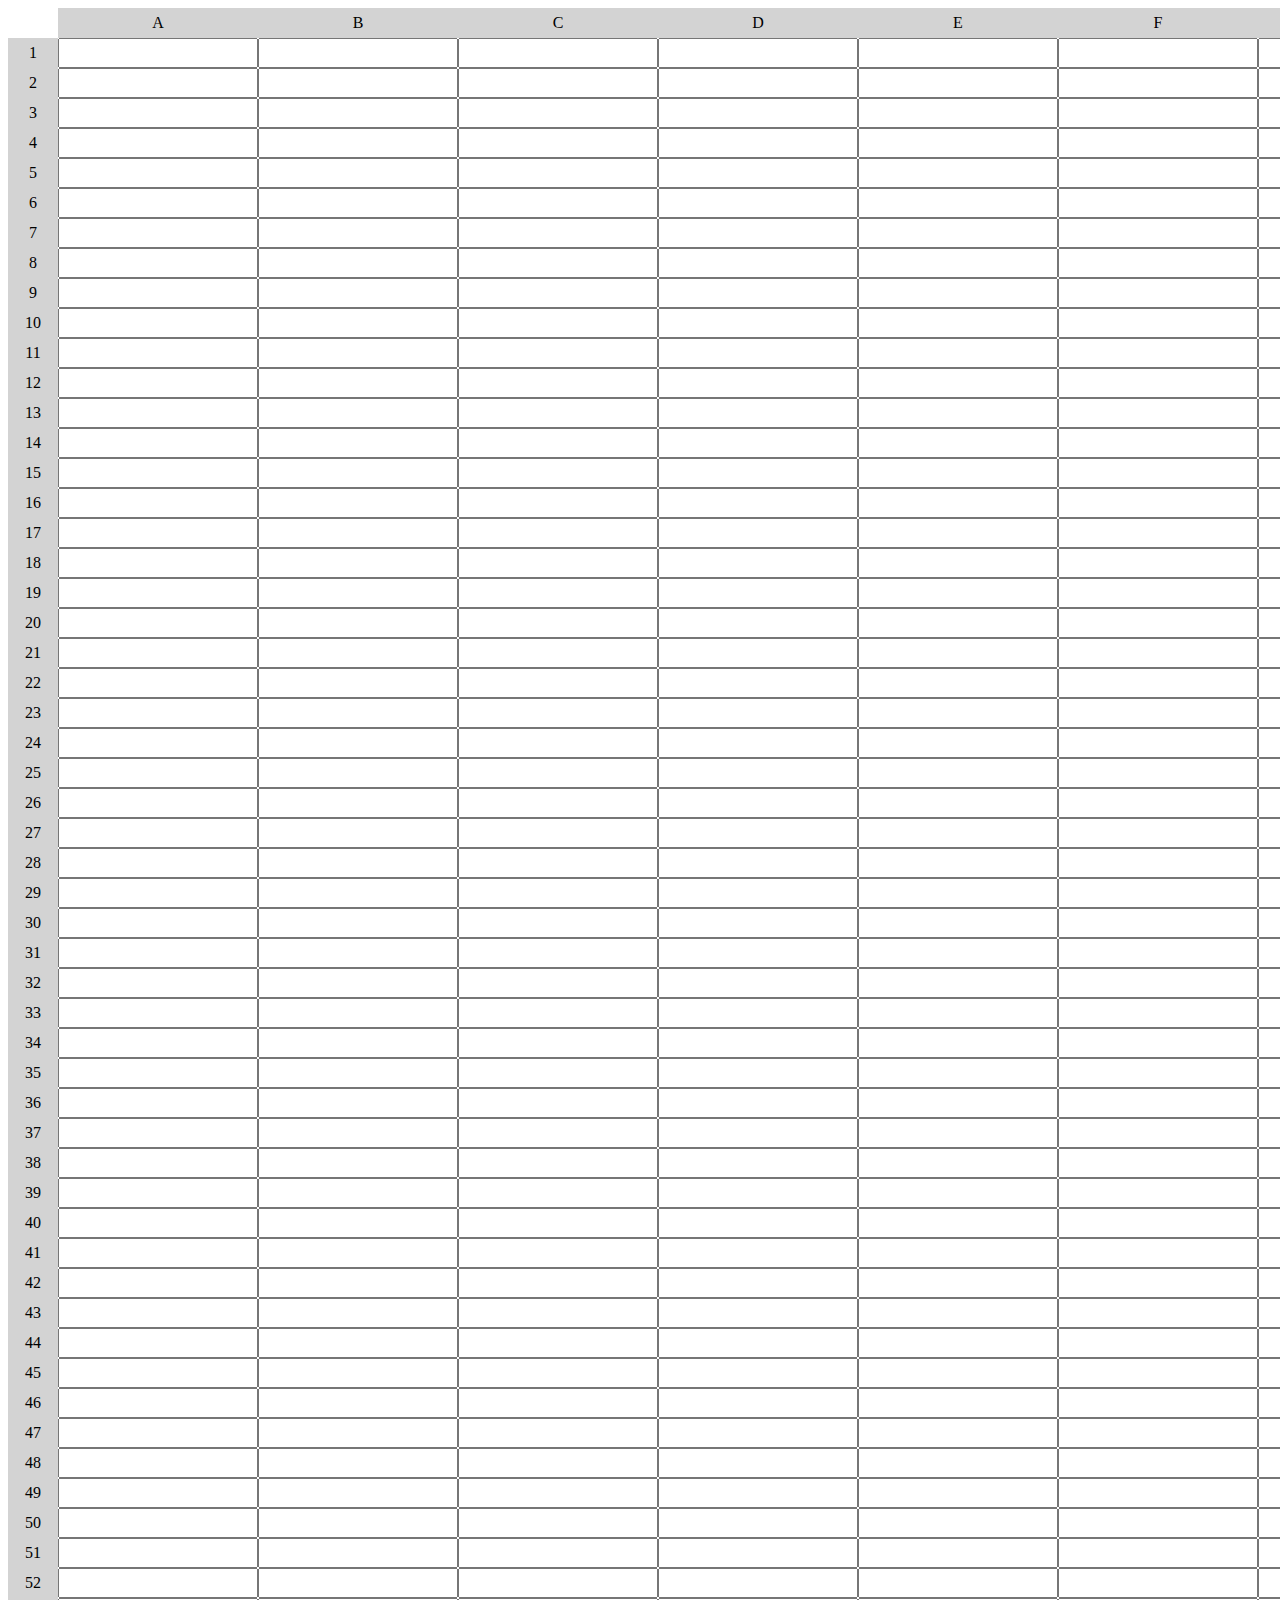
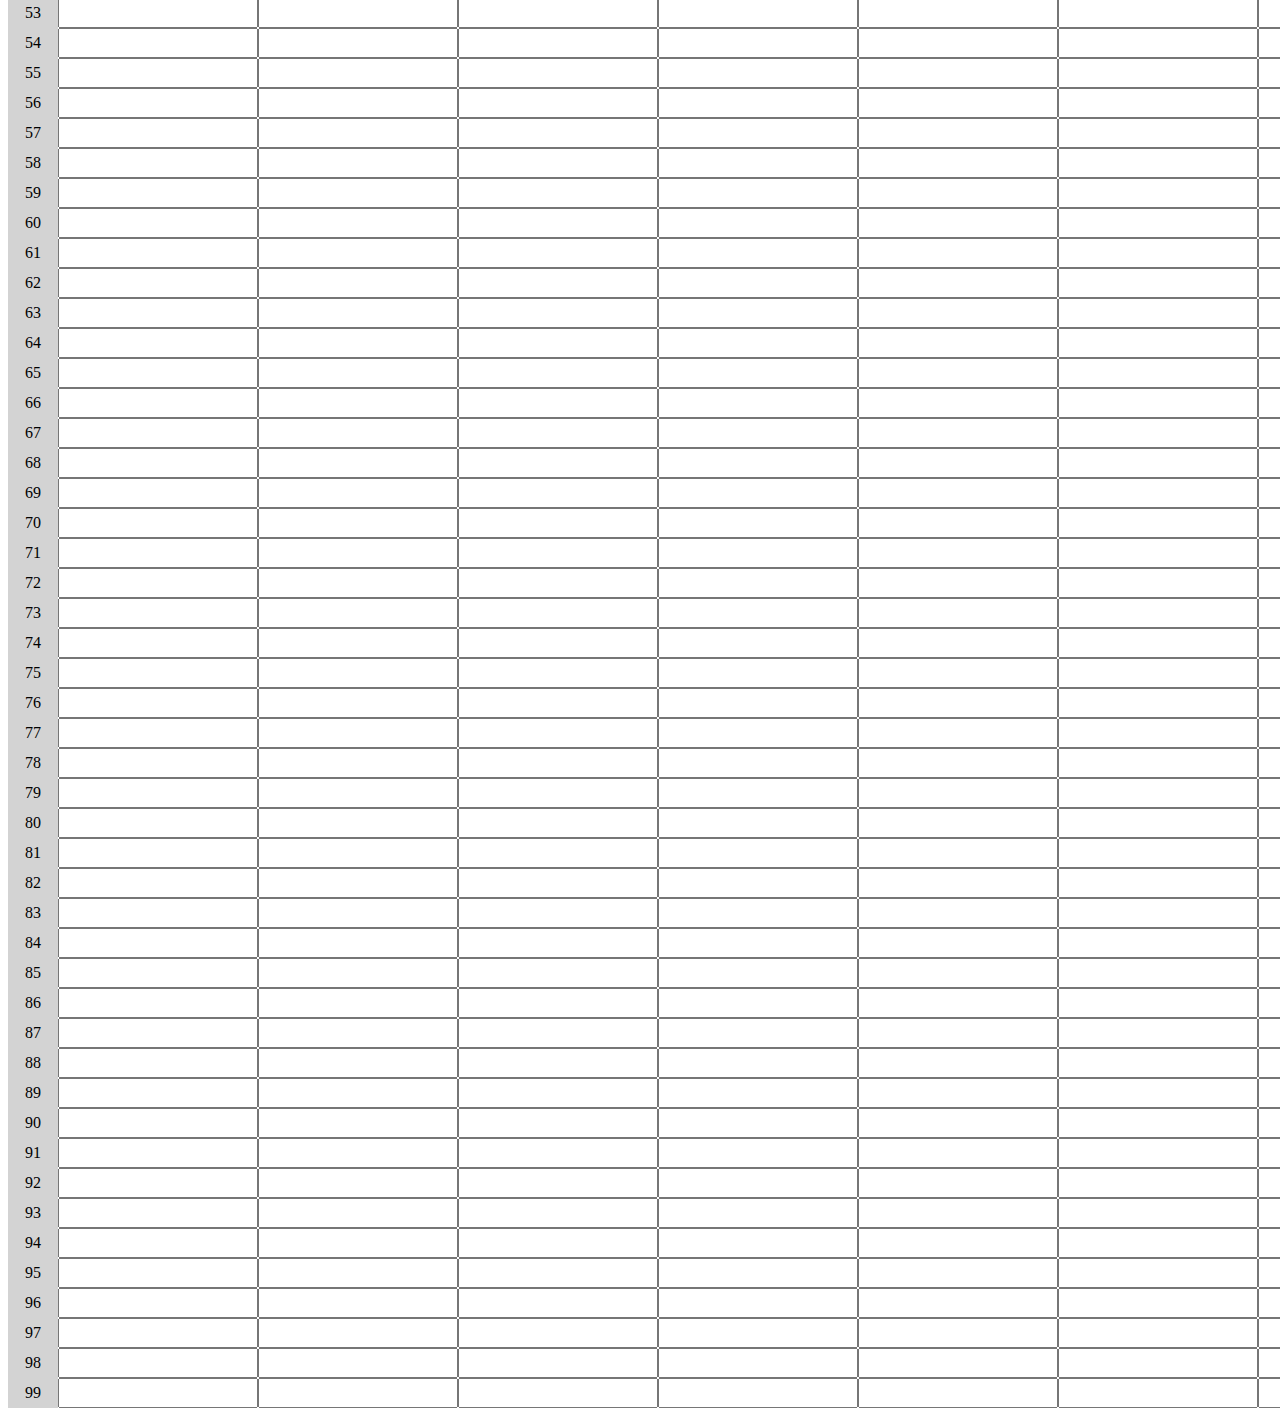
<file: Spreadsheet/index.html>
<!DOCTYPE html>
<html lang="en">
  <head>
    <meta charset="utf-8" />
    <meta name="viewport" content="width=device-width, initial-scale=1" />
    <link rel="stylesheet" href="./styles.css" />
    <title>Functional Programming Spreadsheet</title>
  </head>
  <body>
    <div id="container">
      <div></div>
    </div>
    <script src="./script.js"></script>
  </body>
</html>
</file>
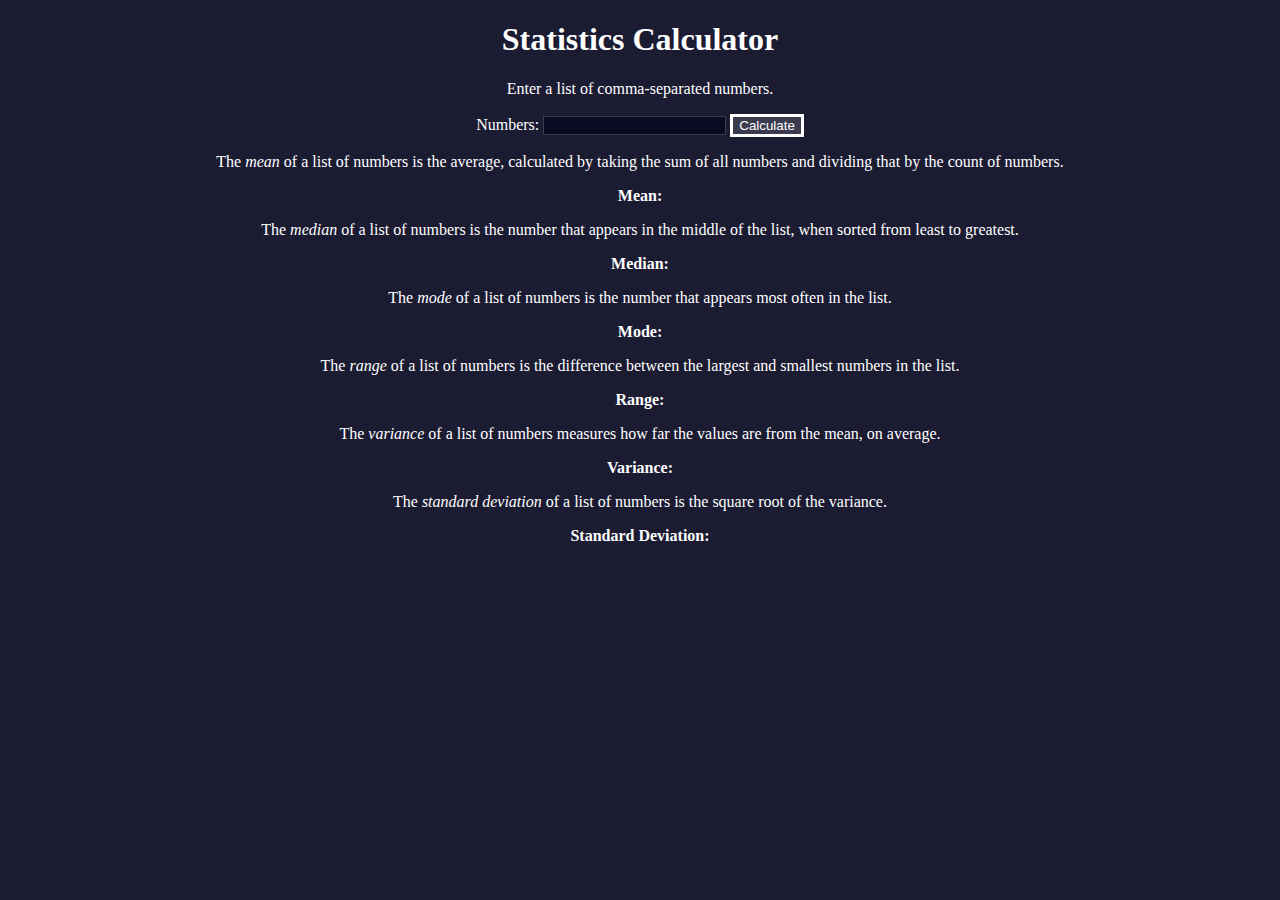
<file: StatisticsCalculator/index.html>
<!DOCTYPE html>
<html lang="en">
  <head>
    <meta charset="utf-8" />
    <meta name="viewport" content="width=device-width, initial-scale=1" />
    <link rel="stylesheet" href="./styles.css" />
    <script src="./script.js"></script>
    <title>Statistics Calculator</title>
  </head>
  <body>
    <h1>Statistics Calculator</h1>
    <p>Enter a list of comma-separated numbers.</p>
    <form onsubmit="calculate(); return false;">
      <label for="numbers">Numbers:</label>
      <input type="text" name="numbers" id="numbers" />
      <button type="submit">Calculate</button>
    </form>
    <div class="results">
      <p>
        The <dfn>mean</dfn> of a list of numbers is the average, calculated by
        taking the sum of all numbers and dividing that by the count of numbers.
      </p>
      <p class="bold">Mean: <span id="mean"></span></p>
      <p>
        The <dfn>median</dfn> of a list of numbers is the number that appears in
        the middle of the list, when sorted from least to greatest.
      </p>
      <p class="bold">Median: <span id="median"></span></p>
      <p>
        The <dfn>mode</dfn> of a list of numbers is the number that appears most
        often in the list.
      </p>
      <p class="bold">Mode: <span id="mode"></span></p>
      <p>
        The <dfn>range</dfn> of a list of numbers is the difference between the
        largest and smallest numbers in the list.
      </p>
      <p class="bold">Range: <span id="range"></span></p>
      <p>
        The <dfn>variance</dfn> of a list of numbers measures how far the values
        are from the mean, on average.
      </p>
      <p class="bold">Variance: <span id="variance"></span></p>
      <p>
        The <dfn>standard deviation</dfn> of a list of numbers is the square
        root of the variance.
      </p>
      <p class="bold">
        Standard Deviation: <span id="standardDeviation"></span>
      </p>
    </div>
  </body>
</html>
</file>
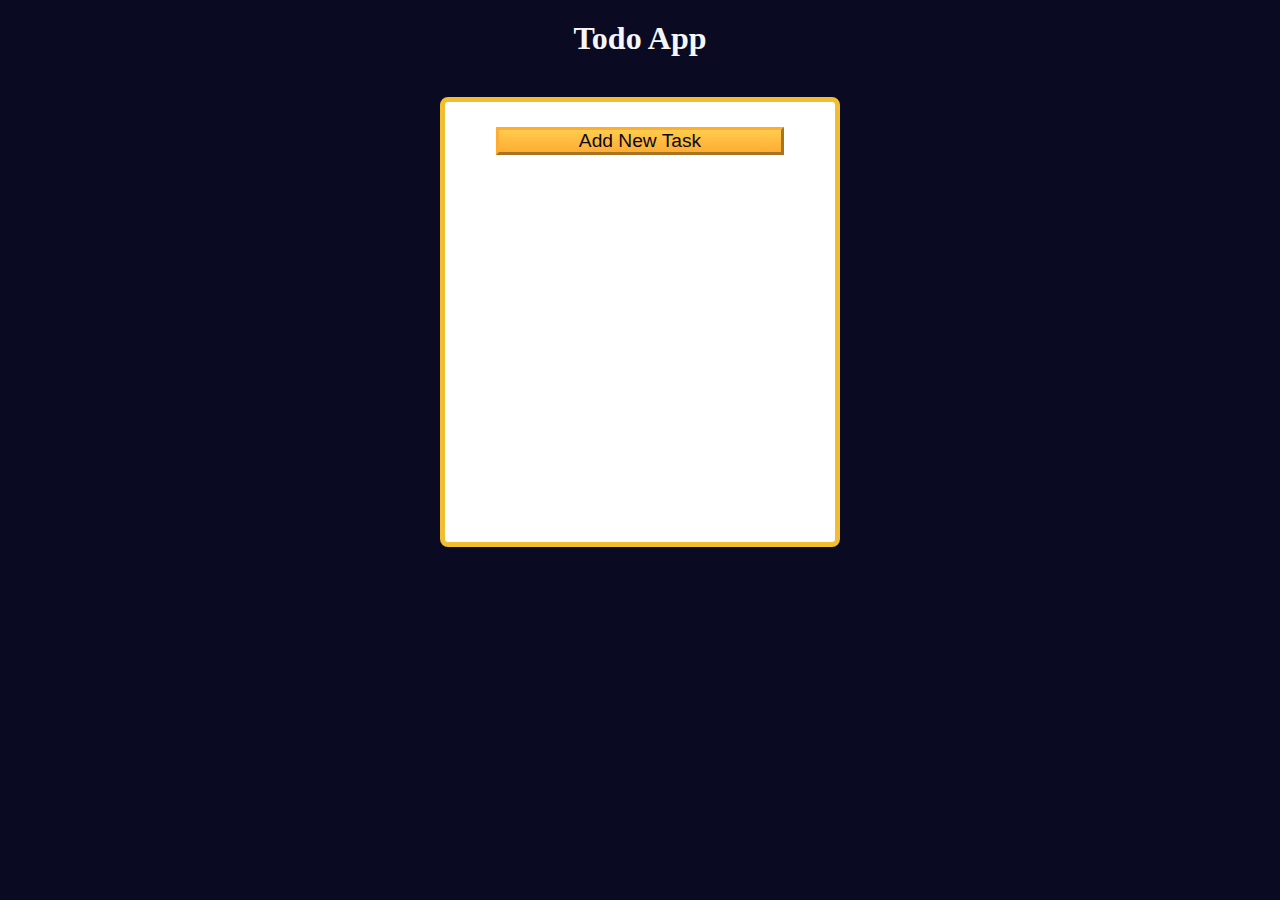
<file: ToDoApp/index.html>
<!DOCTYPE html>
<html lang="en">

<head>
  <meta charset="UTF-8" />
  <meta http-equiv="X-UA-Compatible" content="IE=edge" />
  <meta name="viewport" content="width=device-width, initial-scale=1.0" />
  <title>Learn localStorage by Building a Todo App</title>
  <link rel="stylesheet" href="styles.css" />
</head>

<body>
  <main>
    <h1>Todo App</h1>
    <div class="todo-app">
      <button id="open-task-form-btn" class="btn large-btn">
        Add New Task
      </button>
      <form class="task-form hidden" id="task-form">
        <div class="task-form-header">
          <button id="close-task-form-btn" class="close-task-form-btn" type="button" aria-label="close">
            <svg class="close-icon" xmlns="http://www.w3.org/2000/svg" viewBox="0 0 48 48" width="48px" height="48px"><path fill="#F44336" d="M21.5 4.5H26.501V43.5H21.5z" transform="rotate(45.001 24 24)" /><path fill="#F44336" d="M21.5 4.5H26.5V43.501H21.5z" transform="rotate(135.008 24 24)" /></svg>
          </button>
        </div>
        <div class="task-form-body">
          <label class="task-form-label" for="title-input">Title</label>
          <input required type="text" class="form-control" id="title-input" value="" />
          <label class="task-form-label" for="date-input">Date</label>
          <input type="date" class="form-control" id="date-input" value="" />
          <label class="task-form-label" for="description-input">Description</label>
          <textarea class="form-control" id="description-input" cols="30" rows="5"></textarea>
        </div>
        <div class="task-form-footer">
          <button id="add-or-update-task-btn" class="btn large-btn" type="submit">
            Add Task
          </button>
        </div>
      </form>
      <dialog id="confirm-close-dialog">
        <form method="dialog">
          <p class="discard-message-text">Discard unsaved changes?</p>
          <div class="confirm-close-dialog-btn-container">
            <button id="cancel-btn" class="btn">
              Cancel
            </button>
            <button id="discard-btn" class="btn">
              Discard
            </button>
          </div>
        </form>
      </dialog>
      <div id="tasks-container"></div>
    </div>
  </main>
  <script src="script.js"></script>
</body>

</html>
</file>
<file: BinaryToDecimalConverter/styles.css>
*,
*::before,
*::after {
  box-sizing: border-box;
  margin: 0;
  padding: 0;
}

:root {
  --light-grey: #f5f6f7;
  --dark-blue: #1b1b32;
  --orange: #f1be32;
}

body {
  background-color: var(--dark-blue);
  font-family: "Times New Roman", Times, serif;
  font-size: 18px;
  color: var(--light-grey);
  padding: 0 15px;
  display: flex;
  flex-direction: column;
  align-items: center;
}

h1 {
  text-align: center;
  font-size: 2.3rem;
  margin: 20px 0;
}

.input-container {
  margin: 10px 0;
  display: flex;
  flex-direction: column;
  gap: 10px;
  justify-content: center;
  align-items: center;
}

.convert-btn {
  background-color: var(--orange);
  cursor: pointer;
  border: none;
  padding: 4px;
}

.number-input {
  height: 25px;
}

#result {
  margin: 10px 0;
  min-width: 200px;
  width: fit-content;
  min-height: 80px;
  word-break: break-word;
  padding: 15px;
  border: 5px solid var(--orange);
  font-size: 2rem;
  text-align: center;
}

#animation-container {
  margin: auto;
  max-width: 300px;
}

.animation-frame {
  margin: 250px auto 0;
  padding: 15px 10px;
  border: 5px solid var(--orange);
  font-size: 1.2rem;
  text-align: center;
}

@media screen and (min-width: 500px) {
  .input-container {
    flex-direction: row;
  }

  #result {
    max-width: 460px;
  }
}
</file>
<file: CalorieCounter/styles.css>
:root {
    --light-grey: #f5f6f7;
    --dark-blue: #0a0a23;
    --fcc-blue: #1b1b32;
    --light-yellow: #fecc4c;
    --dark-yellow: #feac32;
    --light-pink: #ffadad;
    --dark-red: #850000;
    --light-green: #acd157;
  }
  
  body {
    font-family: "Lato", Helvetica, Arial, sans-serif;
    font-size: 18px;
    background-color: var(--fcc-blue);
    color: var(--light-grey);
  }
  
  h1 {
    text-align: center;
  }
  
  .container {
    width: 90%;
    max-width: 680px;
  }
  
  h1,
  .container,
  .output {
    margin: 20px auto;
  }
  
  label,
  legend {
    font-weight: bold;
  }
  
  .input-container {
    display: flex;
    flex-direction: column;
  }
  
  button {
    cursor: pointer;
    text-decoration: none;
    background-color: var(--light-yellow);
    border: 2px solid var(--dark-yellow);
  }
  
  button,
  input,
  select {
    min-height: 24px;
    color: var(--dark-blue);
  }
  
  fieldset,
  label,
  button,
  input,
  select {
    margin-bottom: 10px;
  }
  
  .output {
    border: 2px solid var(--light-grey);
    padding: 10px;
    text-align: center;
  }
  
  .hide {
    display: none;
  }
  
  .output span {
    font-weight: bold;
    font-size: 1.2em;
  }
  
  .surplus {
    color: var(--light-pink);
  }
  
  .deficit {
    color: var(--light-green);
  }
</file>
<file: DateFormatter/styles.css>
*,
*::before,
*::after {
  margin: 0;
  padding: 0;
  box-sizing: border-box;
}

:root {
  --dark-grey: #0a0a23;
  --white: #ffffff;
  --yellow: #f1be32;
}

body {
  color: var(--white);
  background-color: var(--dark-grey);
}

.title-container {
  margin: 10px 0;
  display: flex;
  align-items: center;
  justify-content: center;
  gap: 8px;
}

.title {
  font-size: 2.5rem;
}

.date-svg {
  width: 30px;
  height: 30px;
}

.divider {
  margin: auto;
  width: 150px;
  height: 10px;
  background-color: var(--yellow);
}

.dropdown-container {
  width: 50%;
  margin: 40px auto;
  position: relative;
}

select {
  display: block;
  margin: 20px auto 0;
  width: 100%;
  height: 50px;
  font-size: 100%;
  font-weight: bold;
  cursor: pointer;
  background-color: var(--white);
  border: none;
  color: var(--dark-grey);
  appearance: none;
  padding: 10px;
  padding-right: 38px;
  -webkit-appearance: none;
  -moz-appearance: none;
  transition: color 0.3s ease, background-color 0.3s ease,
    border-bottom-color 0.3s ease;
}

.select-icon {
  position: absolute;
  top: 4px;
  right: 4px;
  width: 30px;
  height: 36px;
  pointer-events: none;
  padding-left: 5px;
  transition: background-color 0.3s ease, border-color 0.3s ease;
}

.select-icon svg.icon {
  transition: fill 0.3s ease;
  fill: var(--dark-grey);
}

#current-date {
  font-size: 2rem;
  text-align: center;
}

@media (max-width: 375px) {
  .title {
    font-size: 2rem;
  }

  .dropdown-container {
    width: 80%;
  }

  .date-svg {
    display: none;
  }
}
</file>
<file: FootballCards/styles.css>
*,
*::before,
*::after {
  box-sizing: border-box;
  margin: 0;
  padding: 0;
}

:root {
  --dark-grey: #0a0a23;
  --light-grey: #f5f6f7;
  --white: #ffffff;
  --black: #000;
}

body {
  background-color: var(--dark-grey);
  text-align: center;
  padding: 10px;
}

.title,
.options-label,
.team-stats,
footer {
  color: var(--white);
}

.title {
  margin: 1.3rem 0;
}

.team-stats {
  display: flex;
  justify-content: space-around;
  flex-wrap: wrap;
  font-size: 1.3rem;
  margin: 1.2rem 0;
}

.options-label {
  font-size: 1.2rem;
}

.cards {
  display: flex;
  flex-wrap: wrap;
  justify-content: center;
  align-items: center;
}

.player-card {
  background-color: var(--light-grey);
  padding: 1.3rem;
  margin: 1.2rem;
  width: 300px;
  border-radius: 15px;
}

@media (max-width: 768px) {
  .team-stats {
    flex-direction: column;
  }
}
</file>
<file: NumberSorter/styles.css>
:root {
    --gray-00: #ffffff;
    --gray-05: #f5f6f7;
    --gray-15: #d0d0d5;
    --gray-75: #3b3b4f;
    --gray-85: #1b1b32;
    --gray-90: #0a0a23;
    --blue-50: #198eee;
    --error: #a94442;
    --danger-color: #850000;
    --danger-background: #ffadad;
  }
  
  *,
  ::before,
  ::after {
    padding: 0;
    margin: 0;
    box-sizing: border-box;
  }
  
  body {
    font-family: "Lato", Helvetica, Arial, sans-serif;
    font-size: 18px;
    background-color: var(--gray-85);
    color: var(--gray-05);
  }
  
  main {
    display: flex;
    flex-direction: column;
    align-items: center;
  }
  
  h1 {
    margin: 30px auto;
  }
  
  h2 {
    margin-bottom: 15px;
  }
  
  form {
    width: 100%;
    text-align: center;
    padding: 15px;
  }
  
  fieldset {
    border: 0 none;
    height: 100%;
    margin: auto;
    display: flex;
    justify-content: space-around;
    align-items: center;
  }
  
  fieldset div {
    display: flex;
    justify-content: center;
    align-items: center;
  }
  
  .bracket,
  .comma {
    font-size: 2.3em;
  }
  
  form .comma {
    margin-left: 2px;
  }
  
  select {
    font-family: inherit;
    font-size: inherit;
    line-height: inherit;
    height: 38px;
    width: 50px;
    text-align: center;
  }
  
  button {
    cursor: pointer;
    margin-top: 15px;
    text-decoration: none;
    background-image: linear-gradient(#fecc4c, #ffac33);
    border: 3px solid #feac32;
    padding: 10px 16px;
    font-size: 23px;
    width: 100%;
  }
  
  select:focus-visible,
  button:focus-visible {
    outline: 3px solid var(--blue-50);
  }
  
  .output-container {
    width: 95%;
    min-height: 55px;
    margin-top: 25px;
    border-radius: 0;
    padding: 15px;
    overflow-wrap: break-word;
    text-align: center;
  }
  
  .output-array {
    width: 100%;
    margin: auto;
    display: flex;
    align-items: center;
    justify-content: space-around;
  }
  
  .output-value {
    font-size: 2em;
  }
  
  .alert {
    background-color: var(--danger-background);
    border: 3px solid var(--danger-color);
    color: var(--danger-color);
  }
  
  @media (min-width: 550px) {
    form,
    .output-container {
      max-width: 480px;
    }
  
    fieldset {
      max-width: 400px;
    }
  
    .output-array {
      max-width: 420px;
    }
  }
</file>
<file: RolePlayingGame/styles.css>
body {
    background-color: #0a0a23;
  }
  
  #text {
    background-color: #0a0a23;
    color: #ffffff;
    padding: 10px;
  }
  
  #game {
    max-width: 500px;
    max-height: 400px;
    background-color: #ffffff;
    color: #ffffff;
    margin: 30px auto 0px;
    padding: 10px;
  }
  
  #controls,
  #stats {
    border: 1px solid #0a0a23;
    padding: 5px;
    color: #0a0a23;
  }
  
  #monsterStats {
    display: none;
    border: 1px solid #0a0a23;
    padding: 5px;
    color: #ffffff;
    background-color: #c70d0d;
  }
  
  .stat {
    padding-right: 10px;
  }
  
  button {
    cursor: pointer;
    color: #0a0a23;
    background-color: #feac32;
    background-image: linear-gradient(#fecc4c, #ffac33);
    border: 3px solid #feac32;
  }
</file>
<file: Spreadsheet/styles.css>
#container {
  display: grid;
  grid-template-columns: 50px repeat(10, 200px);
  grid-template-rows: repeat(11, 30px);
}

.label {
  background-color: lightgray;
  text-align: center;
  vertical-align: middle;
  line-height: 30px;
}
</file>
<file: StatisticsCalculator/styles.css>
body {
    margin: 0;
    background-color: rgb(27, 27, 50);
    text-align: center;
    color: #fff;
  }
  
  button {
    cursor: pointer;
    background-color: rgb(59, 59, 79);
    border: 3px solid white;
    color: white;
  }
  
  input {
    background-color: rgb(10, 10, 35);
    color: white;
    border: 1px solid rgb(59, 59, 79);
  }
  
  .bold {
    font-weight: bold;
  }
</file>
<file: ToDoApp/styles.css>
:root {
    --white: #fff;
    --light-grey: #f5f6f7;
    --dark-grey: #0a0a23;
    --yellow: #f1be32;
    --golden-yellow: #feac32;
  }
  
  *,
  *::before,
  *::after {
    margin: 0;
    padding: 0;
    box-sizing: border-box;
  }
  
  body {
    background-color: var(--dark-grey);
  }
  
  main {
    display: flex;
    flex-direction: column;
    justify-content: center;
    align-items: center;
  }
  
  h1 {
    color: var(--light-grey);
    margin: 20px 0 40px 0;
  }
  
  .todo-app {
    background-color: var(--white);
    width: 300px;
    height: 350px;
    border: 5px solid var(--yellow);
    border-radius: 8px;
    padding: 15px;
    position: relative;
    display: flex;
    flex-direction: column;
    gap: 10px;
  }
  
  .btn {
    cursor: pointer;
    width: 100px;
    margin: 10px;
    color: var(--dark-grey);
    background-color: var(--golden-yellow);
    background-image: linear-gradient(#fecc4c, #ffac33);
    border-color: var(--golden-yellow);
    border-width: 3px;
  }
  
  .btn:hover {
    background-image: linear-gradient(#ffcc4c, #f89808);
  }
  
  .large-btn {
    width: 80%;
    font-size: 1.2rem;
    align-self: center;
    justify-self: center;
  }
  
  .close-task-form-btn {
    background: none;
    border: none;
    cursor: pointer;
  }
  
  .close-icon {
    width: 20px;
    height: 20px;
  }
  
  .task-form {
    display: flex;
    position: absolute;
    top: 50%;
    left: 50%;
    transform: translate(-50%, -50%);
    background-color: var(--white);
    border-radius: 5px;
    padding: 15px;
    width: 300px;
    height: 350px;
    flex-direction: column;
    justify-content: space-between;
    overflow: auto;
  }
  
  .task-form-header {
    display: flex;
    justify-content: flex-end;
  }
  
  .task-form-body {
    display: flex;
    flex-direction: column;
    justify-content: space-around;
  }
  
  .task-form-footer {
    display: flex;
    justify-content: center;
  }
  
  .task-form-label,
  #title-input,
  #date-input,
  #description-input {
    display: block;
  }
  
  .task-form-label {
    margin-bottom: 5px;
    font-size: 1.3rem;
    font-weight: bold;
  }
  
  #title-input,
  #date-input,
  #description-input {
    width: 100%;
    margin-bottom: 10px;
    padding: 2px;
  }
  
  #confirm-close-dialog {
    padding: 10px;
    margin: 10px auto;
    border-radius: 15px;
  }
  
  .confirm-close-dialog-btn-container {
    display: flex;
    justify-content: center;
    margin-top: 10px;
  }
  
  .discard-message-text {
    font-weight: bold;
    font-size: 1.5rem;
  }
  
  #tasks-container {
    height: 100%;
    overflow-y: auto;
  }
  
  .task {
    margin: 5px 0;
  }
  
  .hidden {
    display: none;
  }
  
  @media (min-width: 576px) {
    .todo-app,
    .task-form {
      width: 400px;
      height: 450px;
    }
  
    .task-form-label {
      font-size: 1.5rem;
    }
  
    #title-input,
    #date-input {
      height: 2rem;
    }
  
    #title-input,
    #date-input,
    #description-input {
      padding: 5px;
      margin-bottom: 20px;
    }
  }
</file>
<file: styles.css>
/* Custom properties/variables  */
:root {
    --main-white: #f0f0f0;
    --main-red: #00008B;
    --main-blue: #4169E1;
    --main-gray: #000000;
  }
  
  /* Base reset */
  * {
    margin: 0;
    padding: 0;
  }
  
  /* box-sizing and font sizing */
  *,
  *::before,
  *::after {
    box-sizing: inherit;
  }
  
  html {
    box-sizing: border-box;
  
    /* Set font size for easy rem calculations
     * default document font size = 16px, 1rem = 16px, 100% = 16px
     * (100% / 16px) * 10 = 62.5%, 1rem = 10px, 62.5% = 10px
    */
    font-size: 62.5%;
    scroll-behavior: smooth;
  }
  
  /* A few media query to set some font sizes at different screen sizes.
   * This helps automate a bit of responsiveness.
   * The trick is to use the rem unit for size values, margin and padding.
   * Because rem is relative to the document font size
   * when we scale up or down the font size on the document
   * it will affect all properties using rem units for the values.
  */
  
  /* I am using the em unit for breakpoints
   * The calculation is the following
   * screen size divided by browser base font size
   * As an example: a breakpoint at 980px
   * 980px / 16px = 61.25em
  */
  
  /* 1200px / 16px = 75em */
  @media (max-width: 75em) {
    html {
      font-size: 60%;
    }
  }
  
  /* 980px / 16px = 61.25em */
  @media (max-width: 61.25em) {
    html {
      font-size: 58%;
    }
  }
  
  /* 460px / 16px = 28.75em */
  @media (max-width: 28.75em) {
    html {
      font-size: 55%;
    }
  }
  
  /* Base styles */
  
  body {
    font-family: 'Poppins', sans-serif;
    font-size: 1.8rem; /* 18px */
    font-weight: 400;
    line-height: 1.4;
    color: var(--main-white);
  }
  
  h1,
  h2 {
    font-family: 'Raleway', sans-serif;
    font-weight: 700;
    text-align: center;
  }
  
  h1 {
    font-size: 6rem;
  }
  
  h2 {
    font-size: 4.2rem;
  }
  
  ul {
    list-style: none;
  }
  
  a {
    text-decoration: none;
    color: var(--main-white);
  }
  
  img {
    display: block;
    width: 100%;
  }
  
  /* nav */
  
  .nav {
    display: flex;
    justify-content: flex-end;
    position: fixed;
    top: 0;
    left: 0;
    width: 100%;
    background: var(--main-red);
    box-shadow: 0 2px 0 rgba(0, 0, 0, 0.4);
    z-index: 10;
  }
  
  .nav-list {
    display: flex;
    margin-right: 2rem;
  }
  
  @media (max-width: 28.75em) {
    .nav {
      justify-content: center;
    }
  
    .nav-list {
      margin: 0 1rem;
    }
  }
  
  .nav-list a {
    display: block;
    font-size: 2.2rem;
    padding: 2rem;
  }
  
  .nav-list a:hover {
    background: var(--main-blue);
  }
  
  /* Welcome section */
  
  .welcome-section {
    display: flex;
    flex-direction: column;
    justify-content: center;
    align-items: center;
    width: 100%;
    height: 100vh;
    background-color: #000;
    background-image: linear-gradient(62deg, #2F4F4F 0%, #000000 100%);
  }
  
  .welcome-section > p {
    font-size: 3rem;
    font-weight: 200;
    font-style: italic;
    color: var(--main-white);
  }
  
  /* Projects section */
  
  .projects-section {
    text-align: center;
    padding: 10rem 2rem;
    background: var(--main-blue);
  }
  
  .projects-section-header {
    max-width: 640px;
    margin: 0 auto 6rem auto;
    border-bottom: 0.2rem solid var(--main-white);
  }
  
  @media (max-width: 28.75em) {
    .projects-section-header {
      font-size: 4rem;
    }
  }
  
  /* "Automagic" image grid using no media queries */
  .projects-grid {
    display: grid;
    grid-template-columns: repeat(auto-fit, minmax(320px, 1fr));
    grid-gap: 4rem;
    width: 100%;
    max-width: 1280px;
    margin: 0 auto;
    margin-bottom: 6rem;
  }

  /* Hide all projects initially in each section */
  .projects-grid > a:nth-child(n+7) {
    display: none;
  }

  
  @media (max-width: 30.625em) {
    .projects-section {
      padding: 6rem 1rem;
    }
  
    .projects-grid {
      grid-template-columns: 1fr;
    }
  }
  
  .project {
    background: var(--main-gray);
    box-shadow: 1px 1px 2px rgba(0, 0, 0, 0.5);
    border-radius: 2px;
  }
  
  .code {
    color: var(--main-gray);
    transition: color 0.3s ease-out;
  }
  
  .project:hover .code {
    color: #ff7f50;
  }
  
  .project-image {
    height: calc(100% - 6.8rem);
    width: 100%;
    object-fit: cover;
  }
  
  .project-title {
    font-size: 2rem;
    padding: 2rem 0.5rem;
  }
  
  .btn {
    display: inline-block;
    padding: 1rem 2rem;
    border-radius: 2px;
  }
  
  .btn-show-all {
    font-size: 2rem;
    background: var(--main-gray);
    transition: background 0.3s ease-out;
  }
  
  .btn-show-all:hover {
    background: var(--main-red);
  }
  
  .btn-show-all:hover > i {
    transform: translateX(2px);
  }
  
  .btn-show-all > i {
    margin-left: 10px;
    transform: translateX(0);
    transition: transform 0.3s ease-out;
  }
  
  /* Contact section */
  
  .contact-section {
    display: flex;
    flex-direction: column;
    justify-content: center;
    align-items: center;
    text-align: center;
    width: 100%;
    height: 80vh;
    padding: 0 2rem;
    background: var(--main-gray);
  }
  
  .contact-section-header > h2 {
    font-size: 6rem;
  }
  
  @media (max-width: 28.75em) {
    .contact-section-header > h2 {
      font-size: 4rem;
    }
  }
  
  .contact-section-header > p {
    font-style: italic;
  }
  
  .contact-links {
    display: flex;
    justify-content: center;
    width: 100%;
    max-width: 980px;
    margin-top: 4rem;
    flex-wrap: wrap;
  }
  
  .contact-details {
    font-size: 2.4rem;
    text-shadow: 2px 2px 1px #1f1f1f;
    transition: transform 0.3s ease-out;
  }
  
  .contact-details:hover {
    transform: translateY(8px);
  }
  
  /* Footer */
  
  footer {
    font-weight: 300;
    display: flex;
    justify-content: space-evenly;
    padding: 2rem;
    background: var(--main-gray);
    border-top: 4px solid var(--main-red);
  }
  
  footer > p {
    margin: 2rem;
  }
  
  footer i {
    vertical-align: middle;
  }
  
  @media (max-width: 28.75em) {
    footer {
      flex-direction: column;
      text-align: center;
    }
  }
</file>
